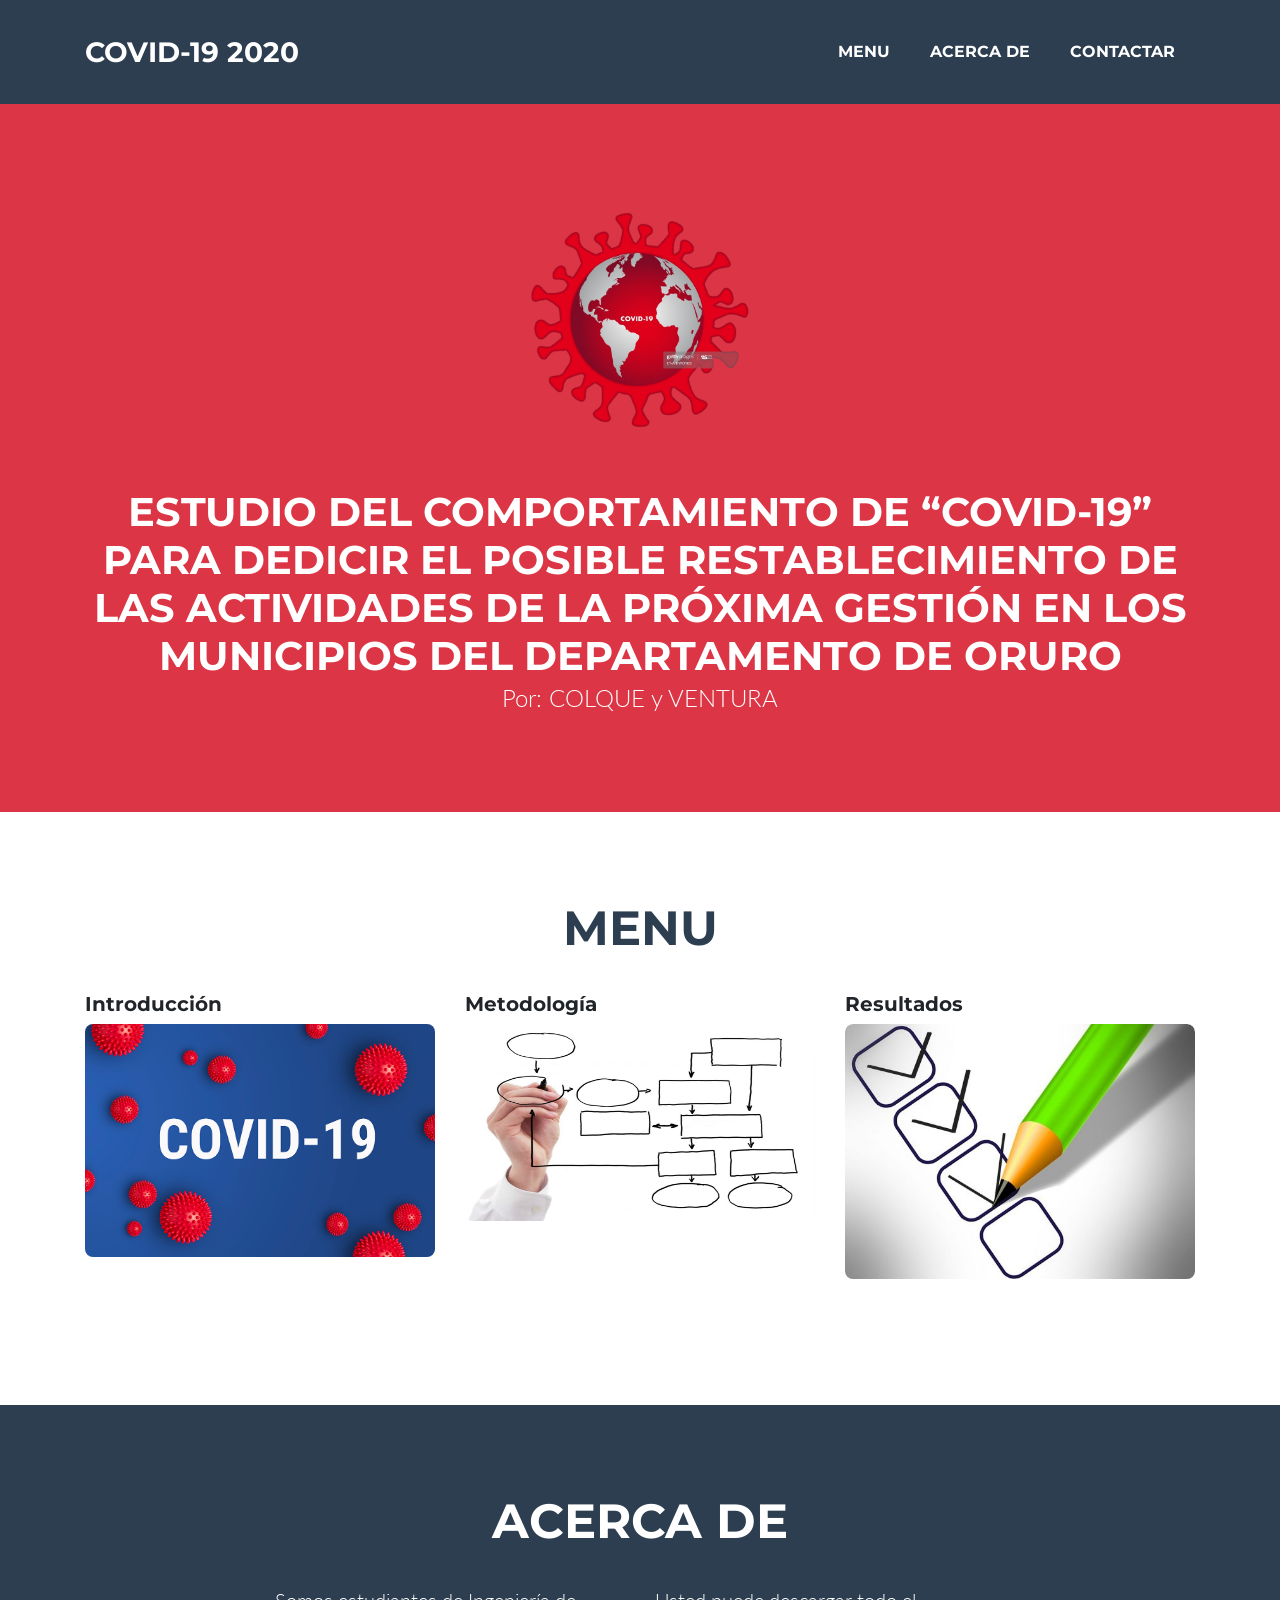
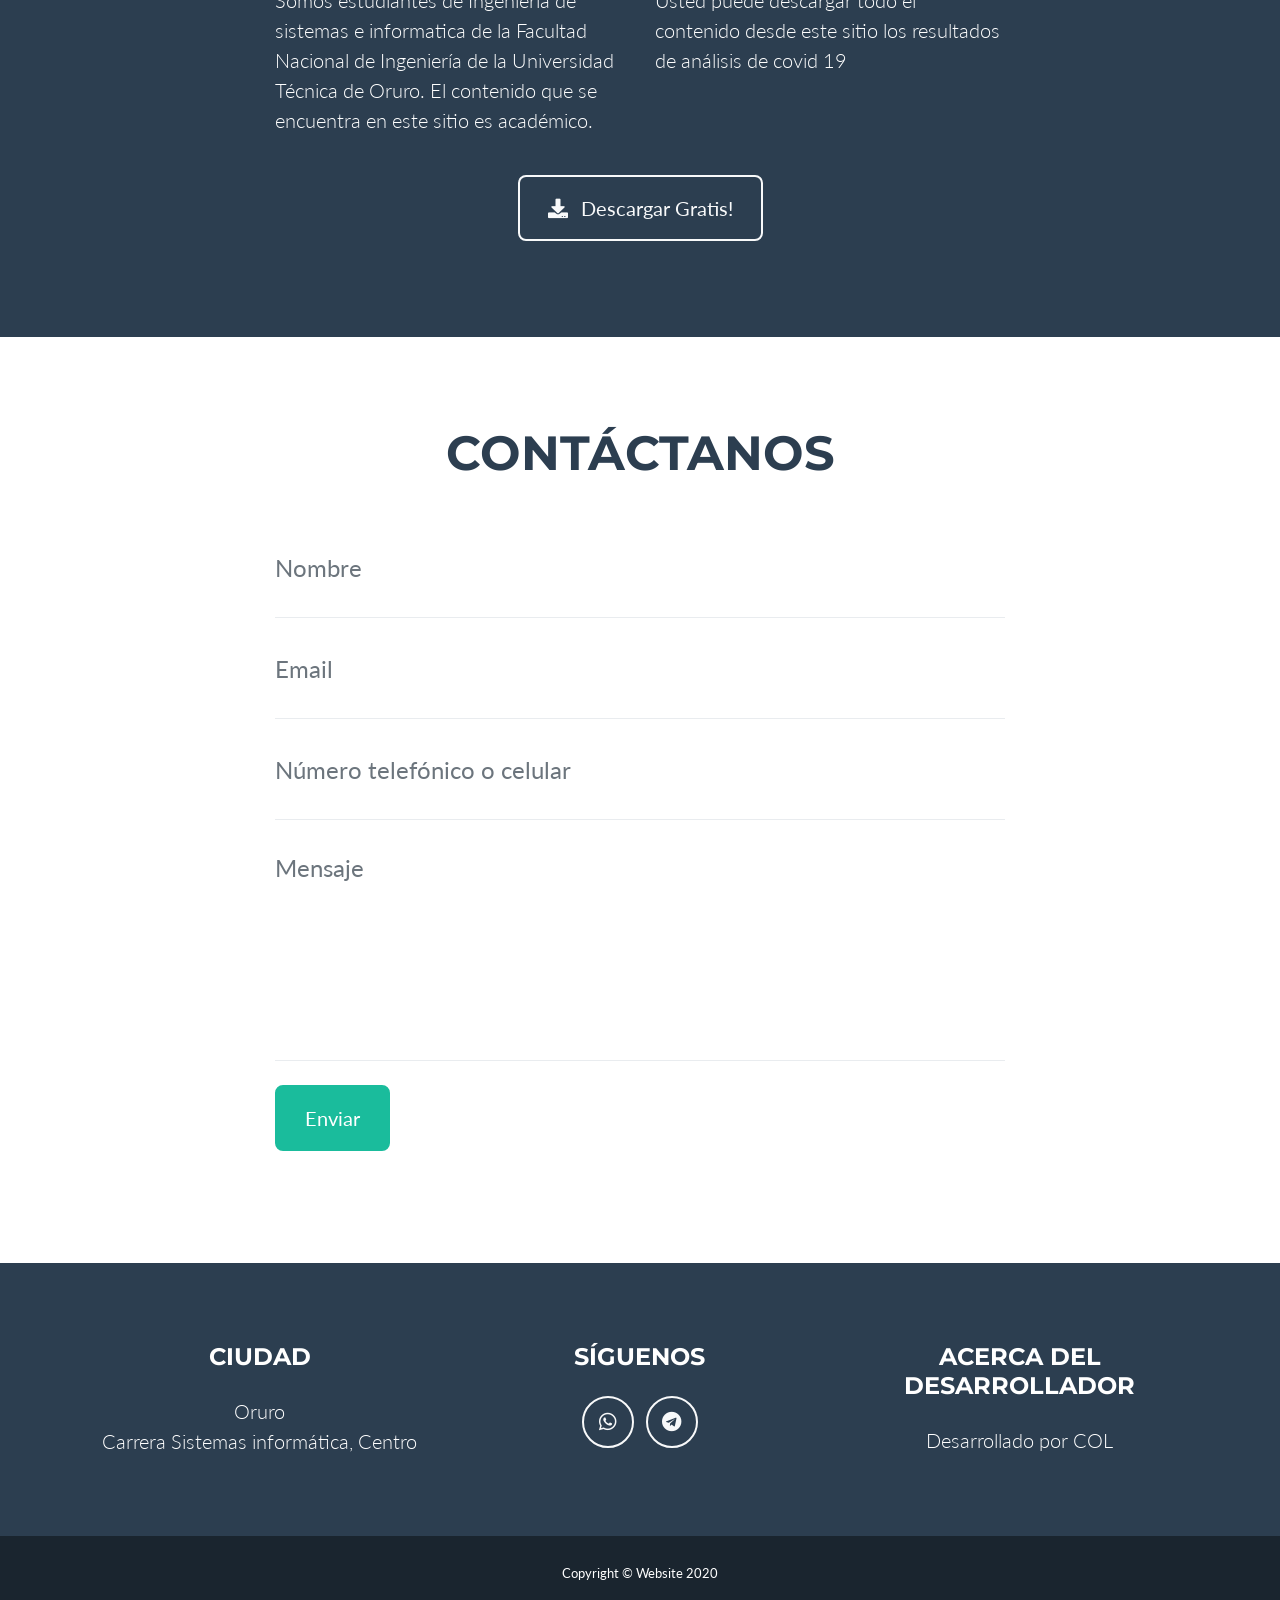
<file: index.html>
<!DOCTYPE html>
<html lang="es">

<head>

  <meta charset="utf-8">
  <meta name="viewport" content="width=device-width, initial-scale=1, shrink-to-fit=no">
  <meta name="description" content="">
  <meta name="author" content="">

  <title>Analisis COVID-19</title>

  <!-- Custom fonts for this theme -->
  <link href="vendor/fontawesome-free/css/all.min.css" rel="stylesheet" type="text/css">
  <link href="https://fonts.googleapis.com/css?family=Montserrat:400,700" rel="stylesheet" type="text/css">
  <link href="https://fonts.googleapis.com/css?family=Lato:400,700,400italic,700italic" rel="stylesheet" type="text/css">

  <!-- Theme CSS -->
  <link href="css/freelancer.min.css" rel="stylesheet">

</head>

<body id="page-top">

  <!-- Navigation -->
  <nav class="navbar navbar-expand-lg bg-secondary text-uppercase fixed-top" id="mainNav">
    <div class="container">
      <a class="navbar-brand js-scroll-trigger" href="#page-top">Covid-19 2020</a>
      <button class="navbar-toggler navbar-toggler-right text-uppercase font-weight-bold bg-primary text-white rounded" type="button" data-toggle="collapse" data-target="#navbarResponsive" aria-controls="navbarResponsive" aria-expanded="false" aria-label="Toggle navigation">
        Menu
        <i class="fas fa-bars"></i>
      </button>
      <div class="collapse navbar-collapse" id="navbarResponsive">
        <ul class="navbar-nav ml-auto">
          <li class="nav-item mx-0 mx-lg-1">
            <a class="nav-link py-3 px-0 px-lg-3 rounded js-scroll-trigger" href="#portfolio">Menu</a>
          </li>
          <li class="nav-item mx-0 mx-lg-1">
            <a class="nav-link py-3 px-0 px-lg-3 rounded js-scroll-trigger" href="#about">Acerca de</a>
          </li>
          <li class="nav-item mx-0 mx-lg-1">
            <a class="nav-link py-3 px-0 px-lg-3 rounded js-scroll-trigger" href="#contact">Contactar</a>
          </li>
        </ul>
      </div>
    </div>
  </nav>

  <!-- Masthead -->
  <header class="masthead bg-danger text-white text-center">
    <div class="container d-flex align-items-center flex-column">

      <!-- Masthead Avatar Image -->
      <img class="masthead-avatar mb-5" src="img/covid.png" alt="">

      <!-- Masthead Heading -->
      <h1 class=" text-uppercase mb-0">ESTUDIO DEL COMPORTAMIENTO DE “COVID-19” PARA DEDICIR EL POSIBLE RESTABLECIMIENTO DE LAS ACTIVIDADES DE LA PRÓXIMA GESTIÓN EN LOS MUNICIPIOS DEL DEPARTAMENTO DE ORURO</h1>

      <!-- Icon Divider
      <div class="divider-custom divider-light">
        <div class="divider-custom-line"></div>
        <div class="divider-custom-icon">
          <i class="fas fa-star"></i>
        </div>
        <div class="divider-custom-line"></div>
      </div> -->

      <!-- Masthead Subheading -->
      <p class="masthead-subheading font-weight-light mb-0">Por: COLQUE y  VENTURA</p>
    </div>
  </header>

  <!-- Portfolio Section -->
  <section class="page-section portfolio" id="portfolio">
    <div class="container">

      <!-- Portfolio Section Heading -->
      <h5 class="page-section-heading text-center text-uppercase text-secondary mb-0">Menu</h5>

      <!-- Icon Divider -->
      <div class="divider-custom">

      </div>

      <!-- Portfolio Grid Items -->
      <div class="row">

        <!-- Portfolio Item 1 -->
        <div class="col-md-6 col-lg-4"><h5>Introducción</h5>
          <a class="portfolio-item mx-auto" href="antecedentes.html">
            <div class="portfolio-item-caption d-flex align-items-center justify-content-center h-100 w-100">
              <div class="portfolio-item-caption-content text-center text-white">
                <i class="fas fa-unlock-alt fa-3x"></i>
              </div>
            </div>
            <img class="img-fluid" src="img/covidmenu.jpg" alt="">

          </a>
        </div>

        <!-- Portfolio Item 2 -->
        <div class="col-md-6 col-lg-4"><h5>Metodología</h5>
          <a class="portfolio-item mx-auto" href="metodologia.html">
            <div class="portfolio-item-caption d-flex align-items-center justify-content-center h-100 w-100">
              <div class="portfolio-item-caption-content text-center text-white">
                <i class="fas fa-unlock-alt fa-3x"></i>
              </div>
            </div>
            <img class="img-fluid" src="img/metomenu.jpg" alt="">
          </a>
        </div>

        <!-- Portfolio Item 3 -->
        <div class="col-md-6 col-lg-4"><h5>Resultados</h5>
          <a class="portfolio-item mx-auto" href="resultados.html">
            <div class="portfolio-item mx-auto" data-toggle="modal" data-target="#portfolioModal3">
              <div class="portfolio-item-caption d-flex align-items-center justify-content-center h-100 w-100">
                <div class="portfolio-item-caption-content text-center text-white">
                  <i class="fas fa-unlock-alt fa-3x"></i>
                </div>
              </div>
              <img class="img-fluid" src="img/resulmenu.jpg" alt="">
            </div>
          </a>
        </div>

        

      </div>
      <!-- /.row -->

    </div>
  </section>

  <!-- About Section -->
  <section class="page-section bg-secondary text-white mb-0" id="about">
    <div class="container">

      <!-- About Section Heading -->
      <h2 class="page-section-heading text-center text-uppercase text-white">Acerca de</h2>

      <!-- Icon Divider -->
      <div class="divider-custom divider-light">

      </div>

      <!-- About Section Content -->
      <div class="row">
        <div class="col-lg-4 ml-auto">
          <p class="lead">Somos estudiantes de Ingeniería de sistemas e informatica de la Facultad Nacional de Ingeniería de la Universidad Técnica de Oruro. El contenido que se encuentra en este sitio es académico.</p>
        </div>
        <div class="col-lg-4 mr-auto">
          <p class="lead">Usted puede descargar todo el contenido desde este sitio los resultados de análisis de covid 19</p>
        </div>
      </div>

      <!-- About Section Button -->
      <div class="text-center mt-4">
        <a class="btn btn-xl btn-outline-light" href="docs/doc.pdf">
          <i class="fas fa-download mr-2"></i>
          Descargar Gratis!
        </a>
      </div>

    </div>
  </section>

  <!-- Contact Section -->
  <section class="page-section" id="contact">
    <div class="container">

      <!-- Contact Section Heading -->
      <h2 class="page-section-heading text-center text-uppercase text-secondary mb-0">Contáctanos</h2>

      <!-- Icon Divider -->
      <div class="divider-custom">

      </div>

      <!-- Contact Section Form -->
      <div class="row">
        <div class="col-lg-8 mx-auto">
          <!-- To configure the contact form email address, go to mail/contact_me.php and update the email address in the PHP file on line 19. -->
          <form name="sentMessage" id="contactForm" novalidate="novalidate">
            <div class="control-group">
              <div class="form-group floating-label-form-group controls mb-0 pb-2">
                <label>Nombre</label>
                <input class="form-control" id="name" type="text" placeholder="Nombre" required="required" data-validation-required-message="Please enter your name.">
                <p class="help-block text-danger"></p>
              </div>
            </div>
            <div class="control-group">
              <div class="form-group floating-label-form-group controls mb-0 pb-2">
                <label>Email </label>
                <input class="form-control" id="email" type="email" placeholder="Email" required="required" data-validation-required-message="Please enter your email address.">
                <p class="help-block text-danger"></p>
              </div>
            </div>
            <div class="control-group">
              <div class="form-group floating-label-form-group controls mb-0 pb-2">
                <label>Número telefónico o celular</label>
                <input class="form-control" id="phone" type="tel" placeholder="Número telefónico o celular" required="required" data-validation-required-message="Please enter your phone number.">
                <p class="help-block text-danger"></p>
              </div>
            </div>
            <div class="control-group">
              <div class="form-group floating-label-form-group controls mb-0 pb-2">
                <label>Mensaje</label>
                <textarea class="form-control" id="message" rows="5" placeholder="Mensaje" required="required" data-validation-required-message="Please enter a message."></textarea>
                <p class="help-block text-danger"></p>
              </div>
            </div>
            <br>
            <div id="success"></div>
            <div class="form-group">
              <button type="submit" class="btn btn-primary btn-xl" id="sendMessageButton">Enviar</button>
            </div>
          </form>
        </div>
      </div>

    </div>
  </section>

  <!-- Footer -->
  <footer class="footer text-center">
    <div class="container">
      <div class="row">

        <!-- Footer Location -->
        <div class="col-lg-4 mb-5 mb-lg-0">
          <h4 class="text-uppercase mb-4">Ciudad</h4>
          <p class="lead mb-0">Oruro
            <br>Carrera Sistemas informática, Centro</p>
        </div>

        <!-- Footer Social Icons -->
        <div class="col-lg-4 mb-5 mb-lg-0">
          <h4 class="text-uppercase mb-4">Síguenos</h4>
          <a class="btn btn-outline-light btn-social mx-1" href="">
            <i class="fab fa-fw fa-whatsapp"></i>
          </a>
          <a class="btn btn-outline-light btn-social mx-1" href="">
            <i class="fab fa-fw fa-telegram"></i>
          </a>
        </div>

        <!-- Footer About Text -->
        <div class="col-lg-4">
          <h4 class="text-uppercase mb-4">Acerca del desarrollador</h4>
          <p class="lead mb-0">Desarrollado por COL
        </div>

      </div>
    </div>
  </footer>

  <!-- Copyright Section -->
  <section class="copyright py-4 text-center text-white">
    <div class="container">
      <small>Copyright &copy; Website 2020</small>
    </div>
  </section>

  <!-- Scroll to Top Button (Only visible on small and extra-small screen sizes) -->
  <div class="scroll-to-top d-lg-none position-fixed ">
    <a class="js-scroll-trigger d-block text-center text-white rounded" href="#page-top">
      <i class="fa fa-chevron-up"></i>
    </a>
  </div>

  

  <!-- Bootstrap core JavaScript -->
  <script src="vendor/jquery/jquery.min.js"></script>
  <script src="vendor/bootstrap/js/bootstrap.bundle.min.js"></script>

  <!-- Plugin JavaScript -->
  <script src="vendor/jquery-easing/jquery.easing.min.js"></script>

  <!-- Contact Form JavaScript -->
  <script src="js/jqBootstrapValidation.js"></script>
  <script src="js/contact_me.js"></script>

  <!-- Custom scripts for this template -->
  <script src="js/freelancer.min.js"></script>
  <script>

  </script>
</body>

</html>
</file>
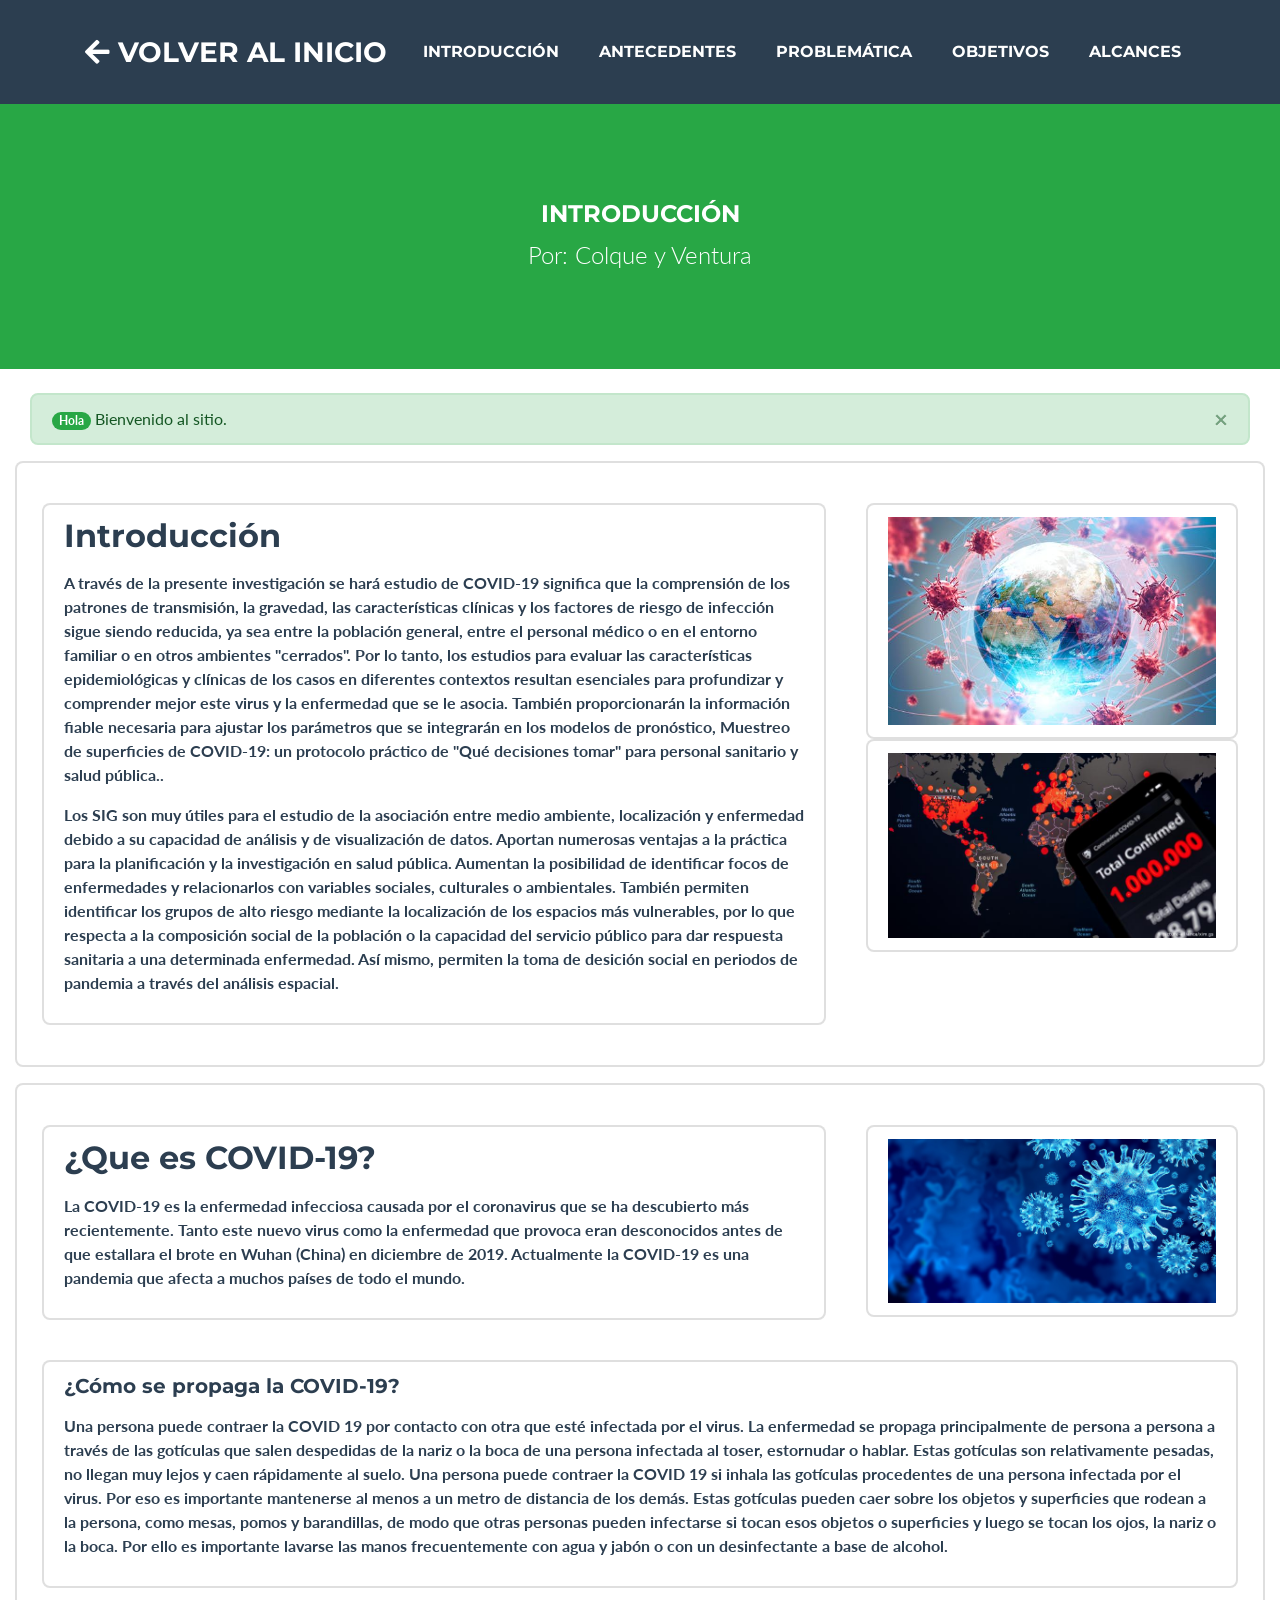
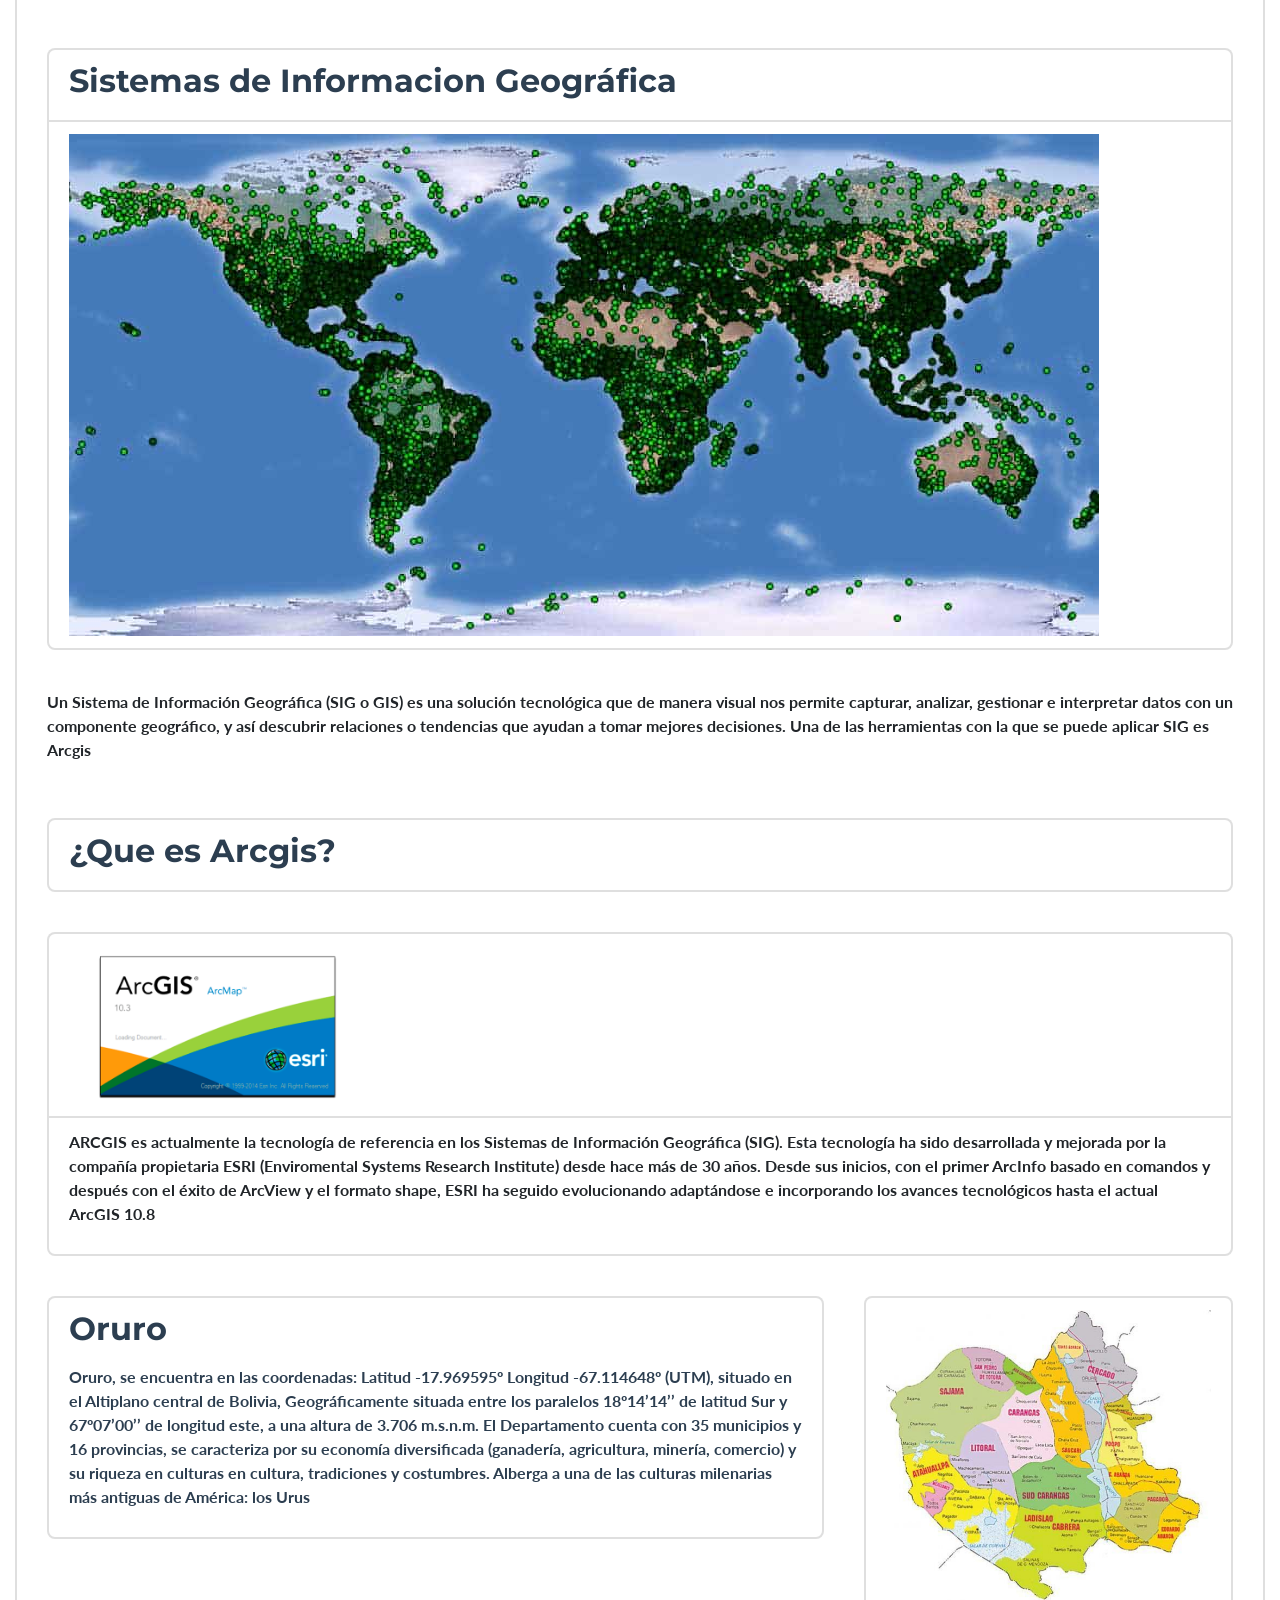
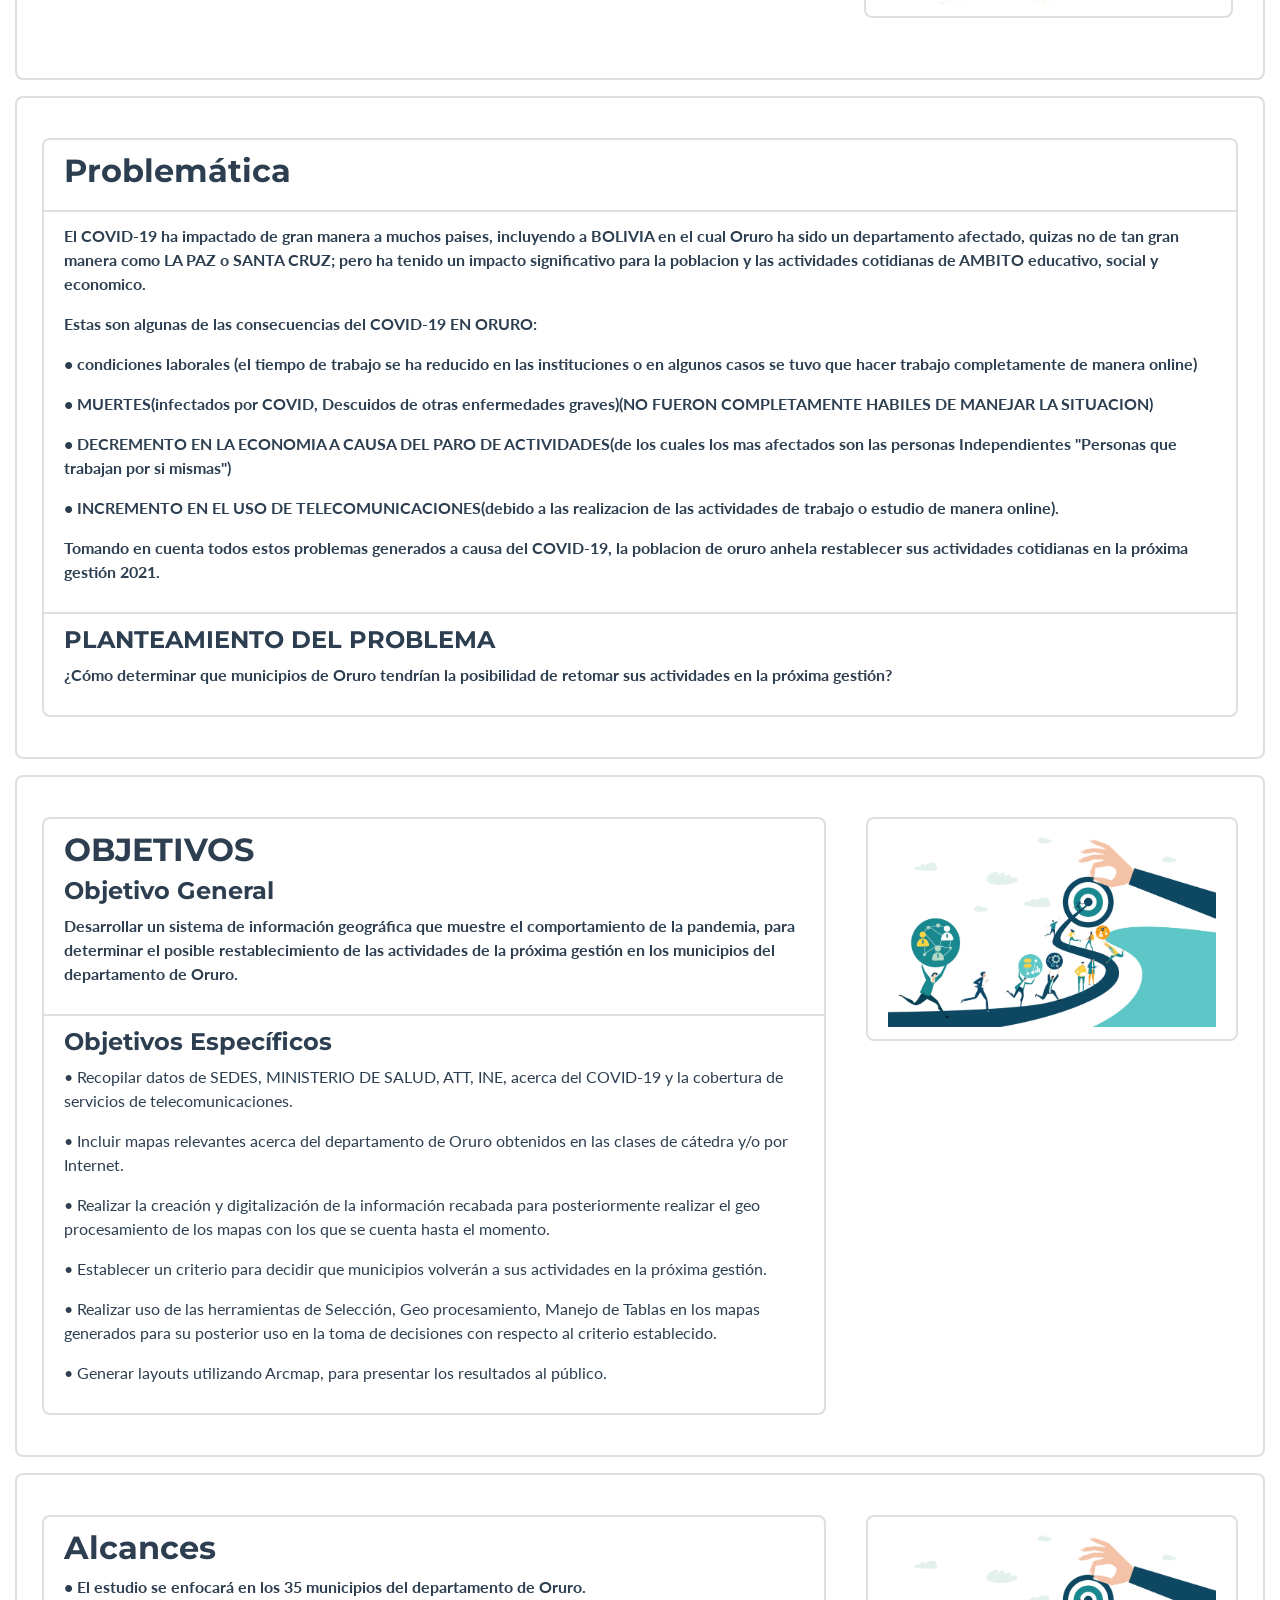
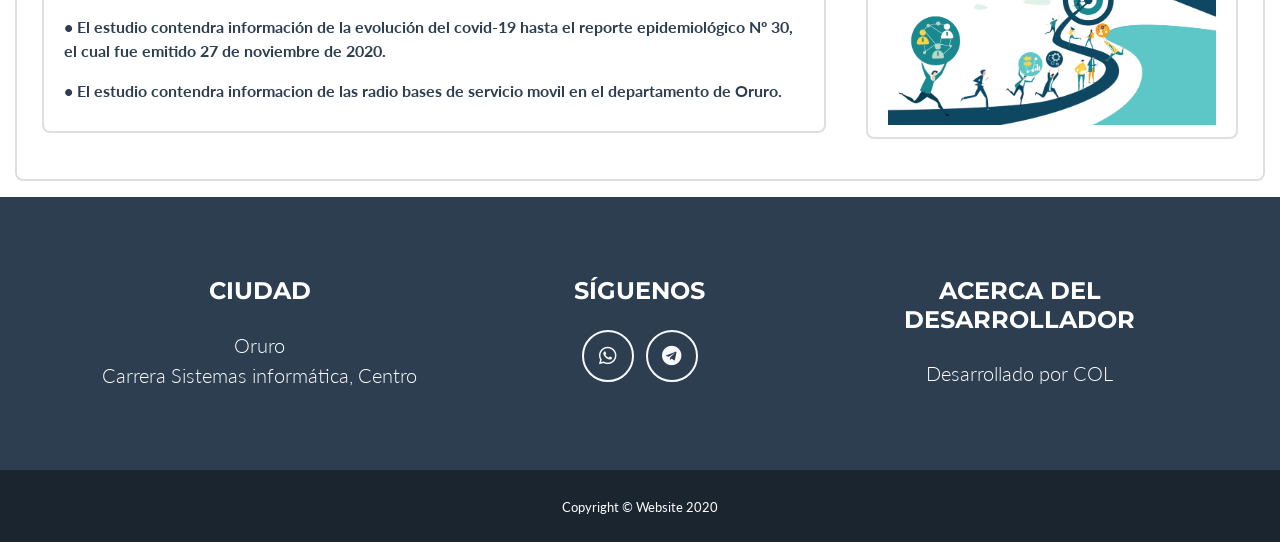
<file: antecedentes.html>
<!DOCTYPE html>
<html lang="en">

<head>

  <meta charset="utf-8">
  <meta name="viewport" content="width=device-width, initial-scale=1, shrink-to-fit=no">
  <meta name="description" content="">
  <meta name="author" content="">

  <title>Analisis COVID-19</title>

  <!-- Custom fonts for this theme -->
  <link href="vendor/fontawesome-free/css/all.min.css" rel="stylesheet" type="text/css">
  <link href="https://fonts.googleapis.com/css?family=Montserrat:400,700" rel="stylesheet" type="text/css">
  <link href="https://fonts.googleapis.com/css?family=Lato:400,700,400italic,700italic" rel="stylesheet" type="text/css">

  <!-- Theme CSS -->
  <link href="css/freelancer.min.css" rel="stylesheet">

</head>

<body id="page-top">
      <!-- Navigation -->
  <nav class="navbar navbar-expand-lg bg-secondary text-uppercase fixed-top" id="mainNav">
    <div class="container">
      <a class="navbar-brand js-scroll-trigger" href="./"><i class="fas fa-arrow-left"></i> Volver al Inicio</a>
      <button class="navbar-toggler navbar-toggler-right text-uppercase font-weight-bold bg-primary text-white rounded" type="button" data-toggle="collapse" data-target="#navbarResponsive" aria-controls="navbarResponsive" aria-expanded="false" aria-label="Toggle navigation">
        Menu
        <i class="fas fa-bars"></i>
      </button>
      <div class="collapse navbar-collapse" id="navbarResponsive">
        <ul class="navbar-nav ml-auto">
          <li class="nav-item mx-0 mx-lg-1">
            <a class="nav-link py-3 px-0 px-lg-3 rounded js-scroll-trigger" href="#intro">Introducción</a>
          </li>
          
          <li class="nav-item mx-0 mx-lg-1">
            <a class="nav-link py-3 px-0 px-lg-3 rounded js-scroll-trigger" href="#antecedentes">Antecedentes</a>
          </li>
          <li class="nav-item mx-0 mx-lg-1">
            <a class="nav-link py-3 px-0 px-lg-3 rounded js-scroll-trigger" href="#problemica">Problemática</a>
          </li>
          <li class="nav-item mx-0 mx-lg-1">
            <a class="nav-link py-3 px-0 px-lg-3 rounded js-scroll-trigger" href="#objetivos">Objetivos</a>
          </li>
          <li class="nav-item mx-0 mx-lg-1">
            <a class="nav-link py-3 px-0 px-lg-3 rounded js-scroll-trigger" href="#alcances">Alcances</a>
          </li>
        </ul>
      </div>
    </div>
  </nav>
<!-- Masthead -->
<header class="masthead bg-success text-white text-center">
    <div class="container d-flex align-items-center flex-column">

      <!-- Masthead Avatar Image -->

      <!-- Masthead Heading -->
      <h4 class="text-uppercase">Introducción</h4>
      <p class="masthead-subheading font-weight-light mb-0">Por: Colque y Ventura</p>

    </div>
  </header>
  <section class="" id="intro">
    <div class="container-fluid">
        <br>
        <div class="col-sm-12">
            <div class="alert  alert-success alert-dismissible fade show" role="alert">
                <span class="badge badge-pill badge-success">Hola</span> Bienvenido al sitio.
                <button type="button" class="close" data-dismiss="alert" aria-label="Close">
                    <span aria-hidden="true">&times;</span>
                </button>
            </div>
        </div>
        <!-- ejercicio 3/.col-->
        <div class="card mb-3">
          <div class="card-body">
            <div class="row">
              <div class="card-body col-lg-8">
                  <ul class="list-group">
                      <li class="list-group-item"><span class="m-l-10 text-secondary "><b><h2>Introducción</h2></b>
                        <p></p><span class="m-l-10 text-secondary">
                            <b>
                              A través de la presente investigación se hará estudio de COVID-19 significa que la comprensión de los patrones de transmisión, la gravedad, las características clínicas y los factores de riesgo de infección sigue siendo reducida, ya sea entre la población general, entre el personal médico o en el entorno familiar o en otros ambientes "cerrados". Por lo tanto, los estudios para evaluar las características epidemiológicas y clínicas de los casos en diferentes contextos resultan esenciales para profundizar y comprender mejor este virus y la enfermedad que se le asocia. También proporcionarán la información fiable necesaria para ajustar los parámetros que se integrarán en los modelos de pronóstico, Muestreo de superficies de COVID-19: un protocolo práctico de "Qué decisiones tomar" para personal sanitario y salud pública..
                          </b>
                        </p>
                        <p></p><span class="m-l-10 text-secondary">
                          <b>
                            Los SIG son muy útiles para el estudio de la asociación entre medio ambiente, localización y enfermedad debido a su capacidad de análisis y de visualización de datos. Aportan numerosas ventajas a la práctica para la planificación y la investigación en salud pública. Aumentan la posibilidad de identificar focos de enfermedades y relacionarlos con variables sociales, culturales o ambientales. También permiten identificar los grupos de alto riesgo mediante la localización de los espacios más vulnerables, por lo que respecta a la composición social de la población o la capacidad del servicio público para dar respuesta sanitaria a una determinada enfermedad. Así mismo, permiten la toma de desición social en periodos de pandemia a través del análisis espacial.
                        </b>
                      </p>
                    </li>
                  </ul>
              </div>
              <div class="card-body col-lg-4">
                <ul class="list-group">
                  <li class="list-group-item"> <img class="img-fluid" src="img/covid2.jpg" alt=""  width="500" height="500"> </li>
                </ul>
                <ul class="list-group">
                  <li class="list-group-item"> <img class="img-fluid" src="img/introd.jpg" alt=""  width="500" height="500"> </li>
                </ul>
              </div>
            </div>
          </div>
      </div>
    </div> <!-- .content -->
  </section>
  <section class="" id="antecedentes">
    <div class="container-fluid">
        <!-- ejercicio 3/.col-->
        <div class="card mb-3">
          <div class="card-body">
            <div class="row">
              <div class="card-body col-lg-8">
                  <ul class="list-group">
                      <li class="list-group-item"><span class="m-l-10 text-secondary "><b><h2>¿Que es COVID-19?</h2></b>
                        <p></p><span class="m-l-10 text-secondary">
                            <b>
                            La COVID‑19 es la enfermedad infecciosa causada por el coronavirus 
                            que se ha descubierto más recientemente. Tanto este nuevo virus como 
                            la enfermedad que provoca eran desconocidos antes de que estallara 
                            el brote en Wuhan (China) en diciembre de 2019. Actualmente la COVID‑19 
                            es una pandemia que afecta a muchos países de todo el mundo.
                          </b>
                        </p>
                    </li>
                  </ul>
              </div>
              <div class="card-body col-lg-4">
                <ul class="list-group">
                  <li class="list-group-item"> <img class="img-fluid" src="img/covid.jpg" alt=""  width="500" height="500"> </li>
                </ul>
            </div>
              <div class="card-body">
                  <ul class="list-group">
                    <li  class="list-group-item"><span class="m-l-10 text-secondary "><b><h5>¿Cómo se propaga la COVID‑19?</h5></b>
                      <p></p><span class="m-l-10 text-secondary">
                          <b>
                            Una persona puede contraer la COVID 19 por contacto con otra que esté infectada por el virus. La enfermedad se propaga principalmente de persona a persona a través de las gotículas que salen despedidas de la nariz o la boca de una persona infectada al toser, estornudar o hablar. Estas gotículas son relativamente pesadas, no llegan muy lejos y caen rápidamente al suelo. Una persona puede contraer la COVID 19 si inhala las gotículas procedentes de una persona infectada por el virus. Por eso es importante mantenerse al menos a un metro de distancia de los demás. Estas gotículas pueden caer sobre los objetos y superficies que rodean a la persona, como mesas, pomos y barandillas, de modo que otras personas pueden infectarse si tocan esos objetos o superficies y luego se tocan los ojos, la nariz o la boca. Por ello es importante lavarse las manos frecuentemente con agua y jabón o con un desinfectante a base de alcohol. 
                        </b>
                      </p>
                  </li>
                  </ul>
              </div>
              <div class="card-body">
                <div class="row">
                  <div class="card-body">
                      <ul class="list-group">
                          <li class="list-group-item"><span class="m-l-10 text-secondary "><b><h2>Sistemas de Informacion Geográfica</h2></b></li>
  
                          <li class="list-group-item"> <img class="img-fluid" src="img/sig.jpg" alt=""> </li>
                      </ul>
                  </div>
  
                  <div class="card-body">
                      <ul class="list-group">
                        <p><b>Un Sistema de Información Geográfica (SIG o GIS) es una solución tecnológica que de manera visual nos permite capturar, analizar, gestionar e interpretar datos con un componente geográfico, y así descubrir relaciones o tendencias que ayudan a tomar mejores decisiones. Una de las herramientas con la que se puede aplicar SIG es Arcgis</b></p>
                      </ul>
                  </div>
                  <div class="card-body">
                    <ul class="list-group">
                        <li class="list-group-item"><span class="m-l-10 text-secondary "><b><h2>¿Que es Arcgis?</h2></b></li>
                    </ul>
                  </div>
                  <div class="card-body">
                    <ul class="list-group">
                        <li class="list-group-item"> <img class="img-fluid" src="img/arcgis.png" alt=""  width="300" height="300"> </li>
                        <li class="list-group-item"> <p><b>ARCGIS es actualmente la tecnología de referencia en los Sistemas de Información Geográfica (SIG). Esta tecnología ha sido desarrollada y mejorada por la compañía propietaria ESRI (Enviromental Systems Research Institute) desde hace más de 30 años.
                          Desde sus inicios, con el primer ArcInfo basado en comandos y después con el éxito de ArcView y el formato shape, ESRI ha seguido evolucionando adaptándose e incorporando los avances tecnológicos hasta el actual ArcGIS 10.8
                          </b></p></li>
                    </ul>
                </div>
              </div>
                <div class="row">
                      <div class="card-body col-lg-8">
                        <ul class="list-group">
                            <li  class="list-group-item"><span class="m-l-10 text-secondary "><b><h2>Oruro</h2></b>
                              <p></p><span class="m-l-10 text-secondary">
                                  <b>
                                    Oruro, se encuentra en las coordenadas: Latitud -17.969595º Longitud -67.114648º (UTM), situado en el Altiplano central de Bolivia, Geográficamente situada entre los paralelos 18º14’14’’ de latitud Sur y 67º07’00’’ de longitud este, a una altura de 3.706 m.s.n.m. El Departamento cuenta con 35 municipios y 16 provincias, se caracteriza por su economía diversificada (ganadería, agricultura, minería, comercio) y su riqueza en culturas en cultura, tradiciones y costumbres. Alberga a una de las culturas milenarias más antiguas de América: los Urus
                                </b>
                              </p>
                          </li>
                        </ul>
                    </div>
                    <div class="card-body col-lg-4">
                      <ul class="list-group">
                        <li class="list-group-item"> <img class="img-fluid" src="img/oruro.jpg" alt=""  width="500" height="500"> </li>
                      </ul>
                  </div>
                </div>
            </div>
          </div>
      </div>
    </div> <!-- .content -->
  </section>
  <section class="" id="problemica">
    <div class="container-fluid">
        <!--/.col-->
        <div class="card mb-3">
            <div class="card-body">
              <div class="row">
                <div class="card-body">
                    <ul class="list-group">
                        <li class="list-group-item"><span class="m-l-10 text-secondary "><b><h2>Problemática</h2></b></li>
                        <li class="list-group-item"><span class="m-l-10 text-secondary "><span class="m-l-10 text-secondary ">
                          <p>
                            <b>
                              El COVID-19 ha impactado de gran manera a muchos paises, incluyendo a BOLIVIA
en el cual Oruro ha sido un departamento afectado, quizas no de tan gran manera como
LA PAZ o SANTA CRUZ; pero ha tenido un impacto significativo para la poblacion y las actividades cotidianas
de AMBITO educativo, social y economico.
    
                            </b></p>
    
                            
                            <p><b>
                              Estas son algunas de las consecuencias del COVID-19 EN ORURO:
                            </b></p>
                            <p><b>
                              •	condiciones laborales (el tiempo de trabajo se ha reducido en las instituciones o en algunos casos se tuvo que hacer trabajo 
                              completamente de manera online)
                            </b></p>
                            <p><b>
                              •	MUERTES(infectados por COVID, Descuidos de otras enfermedades graves)(NO FUERON COMPLETAMENTE HABILES DE MANEJAR LA SITUACION)
                            </b></p>
                            <p><b>
                              •	DECREMENTO EN LA ECONOMIA A CAUSA DEL PARO DE ACTIVIDADES(de los cuales los mas afectados son las personas Independientes
                              "Personas que trabajan por si mismas")
                            </b></p>
                            <p><b>
                              •	INCREMENTO EN EL USO DE TELECOMUNICACIONES(debido a las realizacion de las actividades de trabajo o estudio de manera online).
                            </b></p>
                            <p><b>
                              Tomando en cuenta todos estos problemas generados a causa del COVID-19, la poblacion de oruro anhela restablecer
                              sus actividades cotidianas en la próxima gestión 2021.
                            </b></p>
                          </span></li>
                          <li class="list-group-item">
                            <span class="m-l-10 text-secondary "><b><h4>PLANTEAMIENTO DEL PROBLEMA</h4></b>
                              <p><b>
                                ¿Cómo determinar que municipios de Oruro tendrían la posibilidad de retomar sus actividades en la próxima gestión?
      
                              </b></p>
                          </li>
                    </ul>
                </div>
              </div>
            </div>
        </div>
    </div> <!-- .content -->
  </section>
  <section class="" id="objetivos">
    <div class="container-fluid">
      <div class="card mb-3">
        <div class="card-body">
          <div class="row">
                <div class="card-body col-lg-8">
                  <ul class="list-group">
                      <li class="list-group-item"><span class="m-l-10 text-secondary "><b><h2>OBJETIVOS</h2></b>
                        <span class="m-l-10 text-secondary "><b><h4>Objetivo General</h4></b>
                          <span class="m-l-10 text-secondary "><b><p>Desarrollar un sistema de información geográfica que muestre el comportamiento de la pandemia, para determinar el posible restablecimiento de las actividades de la próxima gestión en los municipios del departamento de Oruro.</p>
                          </b>
                        <p>

                        </p>
                    </li>
                    <li class="list-group-item">
                      <span class="m-l-10 text-secondary "><b><h4>Objetivos Específicos</h4></b>
                        <p>
                          •	Recopilar datos de SEDES, MINISTERIO DE SALUD, ATT, INE, acerca del COVID-19 y la cobertura de servicios de telecomunicaciones.
                        </p>
                        <p>
                          •	Incluir mapas relevantes acerca del departamento de Oruro obtenidos en las clases de cátedra y/o por Internet.
                        </p>
                        <p>
                          •	Realizar la creación y digitalización de la información recabada para posteriormente realizar el geo procesamiento de los mapas con los que se cuenta hasta el momento.
                        </p>
                        <p>
                          •	Establecer un criterio para decidir que municipios volverán a sus actividades en la próxima gestión.
                        </p>
                        <p>
                          •	Realizar uso de las herramientas de Selección, Geo procesamiento, Manejo de Tablas en los mapas generados para su posterior uso en la toma de decisiones con respecto al criterio establecido.
                        </p>
                        <p>
                          •	Generar layouts utilizando Arcmap, para presentar los resultados al público.
                        </p>
                      </span>
                    </li>
                  </ul>
              </div>
              <div class="card-body col-lg-4">
                <ul class="list-group">
                  <li class="list-group-item"> <img class="img-fluid" src="img/objetivos.jpg" alt=""  width="500" height="500"> </li>
                </ul>
            </div>
          </div>
        </div>
      </div>
    </div> <!-- .content -->
  </section>

  <section class="" id="alcances">
    <div class="container-fluid">
      <div class="card mb-3">
        <div class="card-body">
          <div class="row">
                <div class="card-body col-lg-8">
                  <ul class="list-group">
                      <li class="list-group-item"><span class="m-l-10 text-secondary "><b><h2>Alcances</h2></b>
                        
                        <span class="m-l-10 text-secondary "><b>
                          <p>
                            •	El estudio se enfocará en los 35 municipios del departamento de Oruro.
                          </p>
                          <p>
                            •	El estudio contendra información de la evolución del covid-19 hasta el reporte epidemiológico Nº 30, el cual fue emitido 27 de noviembre de 2020.
                          </p>
                          <p>
                            •	El estudio contendra informacion de las radio bases de servicio movil en el departamento de Oruro.
                          </p>
                        </b>
                        </span>
                        <p>

                        </p>
                    </li>
                  </ul>
              </div>
              <div class="card-body col-lg-4">
                <ul class="list-group">
                  <li class="list-group-item"> <img class="img-fluid" src="img/objetivos.jpg" alt=""  width="500" height="500"> </li>
                </ul>
            </div>
          </div>
        </div>
      </div>
    </div> <!-- .content -->
  </section>
  <!-- Footer -->
  <footer class="footer text-center">
    <div class="container">
      <div class="row">

        <!-- Footer Location -->
        <div class="col-lg-4 mb-5 mb-lg-0">
          <h4 class="text-uppercase mb-4">Ciudad</h4>
          <p class="lead mb-0">Oruro
            <br>Carrera Sistemas informática, Centro</p>
        </div>

        <!-- Footer Social Icons -->
        <div class="col-lg-4 mb-5 mb-lg-0">
          <h4 class="text-uppercase mb-4">Síguenos</h4>
          <a class="btn btn-outline-light btn-social mx-1" href="">
            <i class="fab fa-fw fa-whatsapp"></i>
          </a>
          <a class="btn btn-outline-light btn-social mx-1" href="">
            <i class="fab fa-fw fa-telegram"></i>
          </a>
        </div>
        <!-- Footer About Text -->
        <div class="col-lg-4">
          <h4 class="text-uppercase mb-4">Acerca del desarrollador</h4>
          <p class="lead mb-0">Desarrollado por COL
            <!--<a href="http://startbootstrap.com">Start Bootstrap</a>.</p>-->
        </div>

      </div>
    </div>
  </footer>

  <!-- Copyright Section -->
  <section class="copyright py-4 text-center text-white">
    <div class="container">
      <small>Copyright &copy; Website 2020</small>
    </div>
  </section>

  <!-- Scroll to Top Button (Only visible on small and extra-small screen sizes) -->
  <div class="scroll-to-top d-lg-none position-fixed ">
    <a class="js-scroll-trigger d-block text-center text-white rounded" href="#page-top">
      <i class="fa fa-chevron-up"></i>
    </a>
  </div>

  <!-- Bootstrap core JavaScript -->
  <script src="vendor/jquery/jquery.min.js"></script>
  <script src="vendor/bootstrap/js/bootstrap.bundle.min.js"></script>

  <!-- Plugin JavaScript -->
  <script src="vendor/jquery-easing/jquery.easing.min.js"></script>

  <!-- Contact Form JavaScript -->
  <script src="js/jqBootstrapValidation.js"></script>
  <script src="js/contact_me.js"></script>

  <!-- Custom scripts for this template -->
  <script src="js/freelancer.min.js"></script>
</body>

</html>
</file>
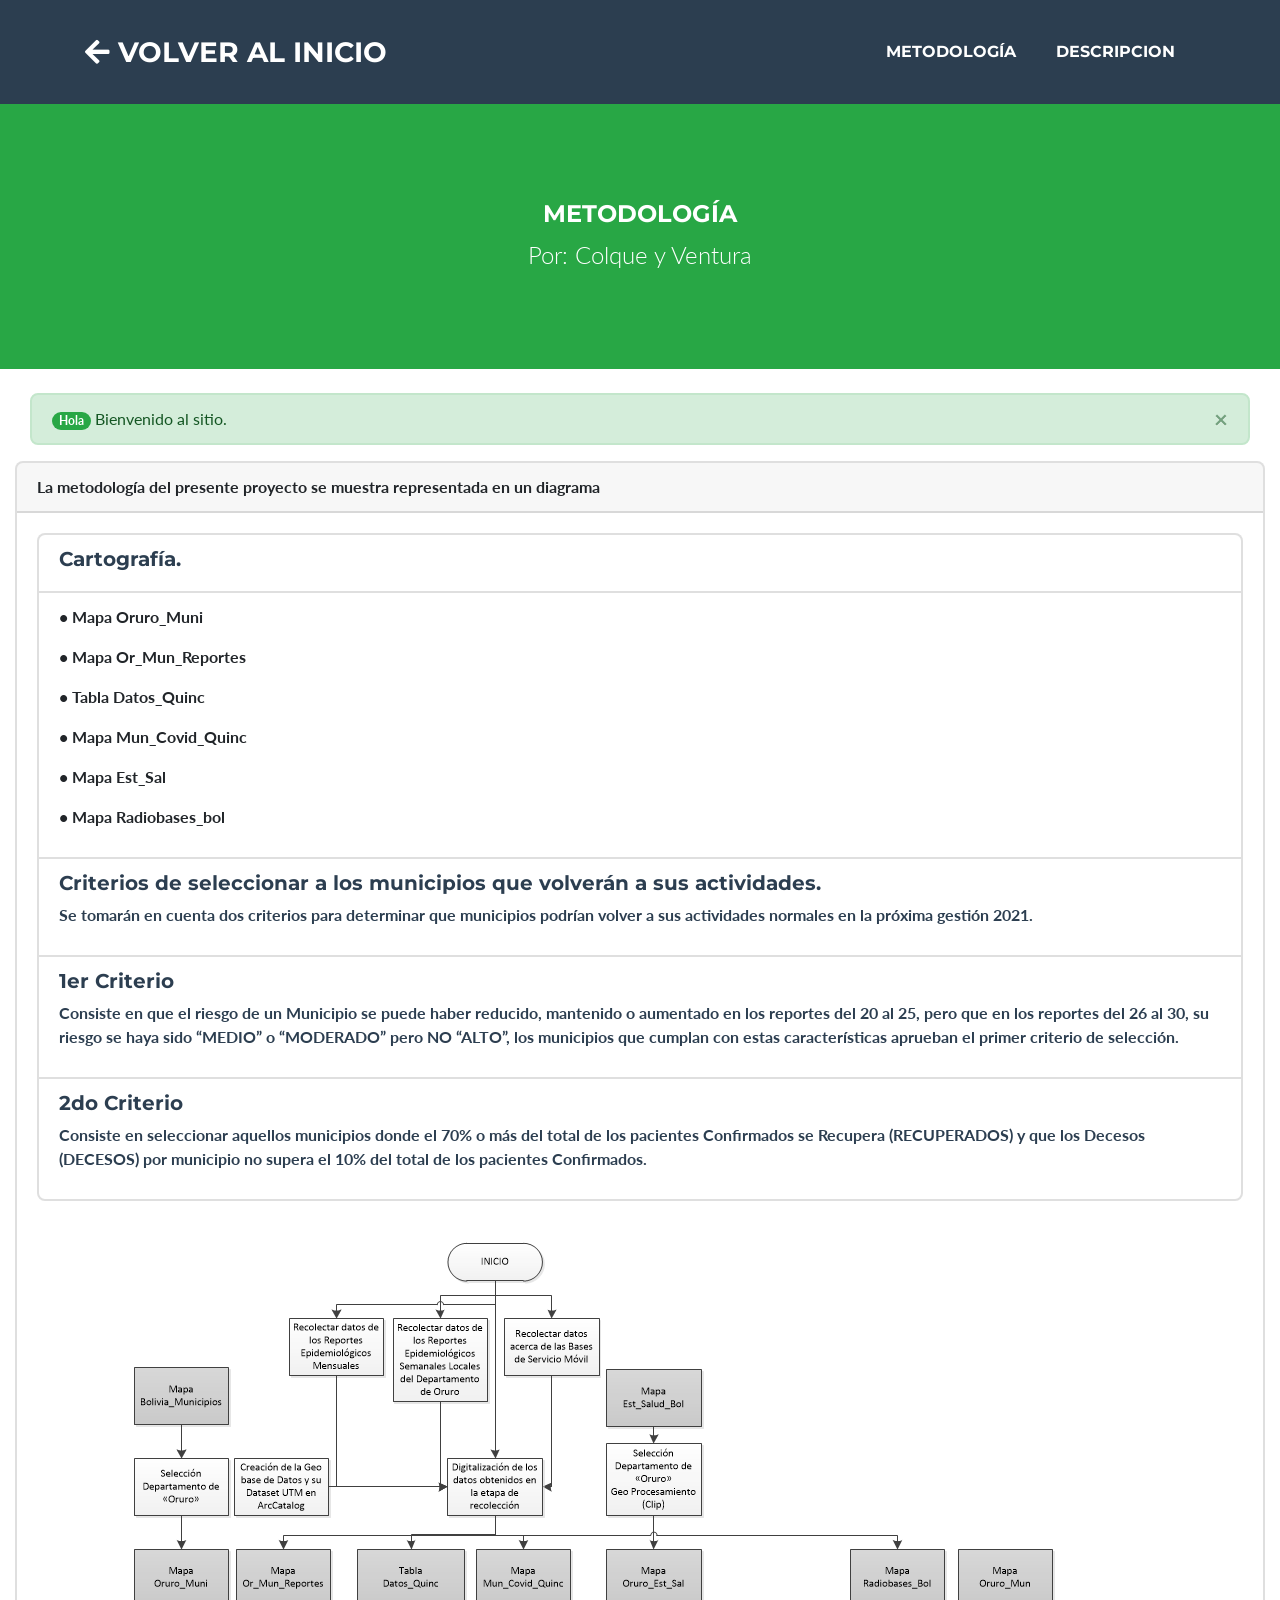
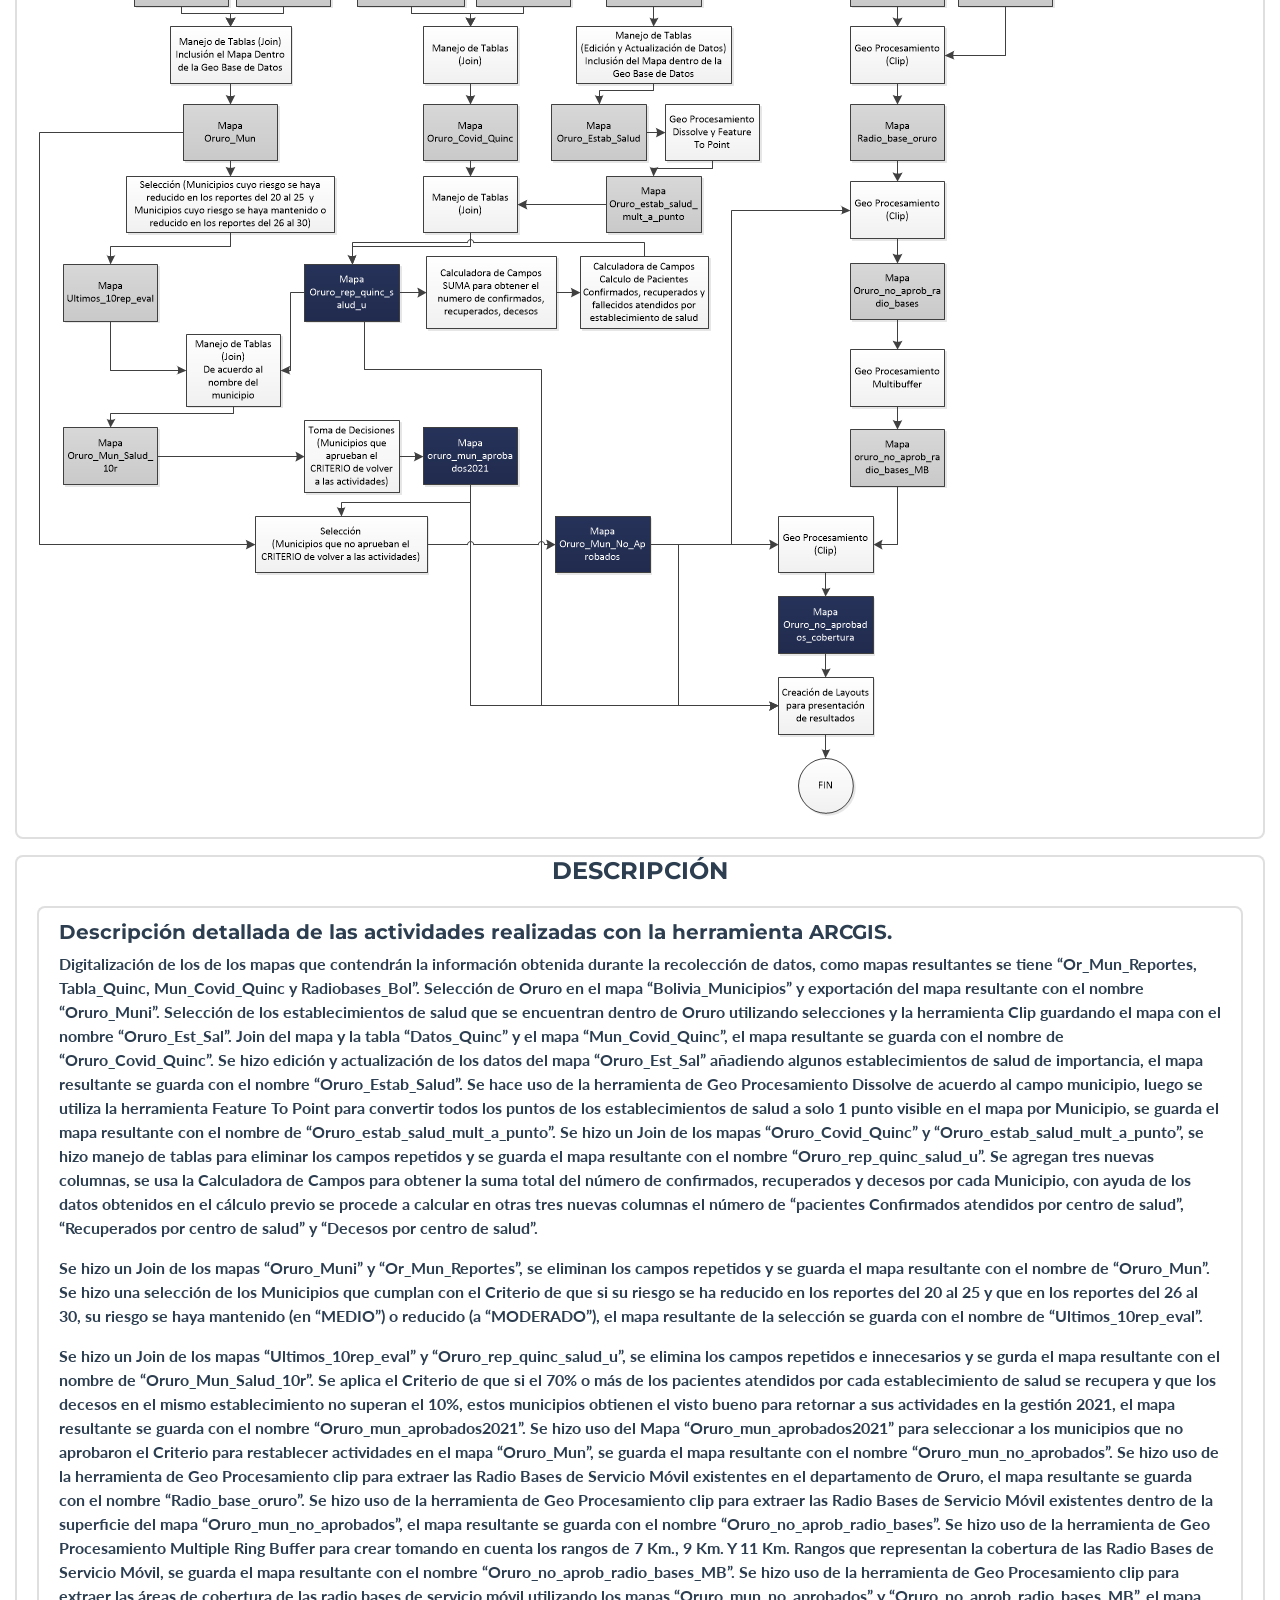
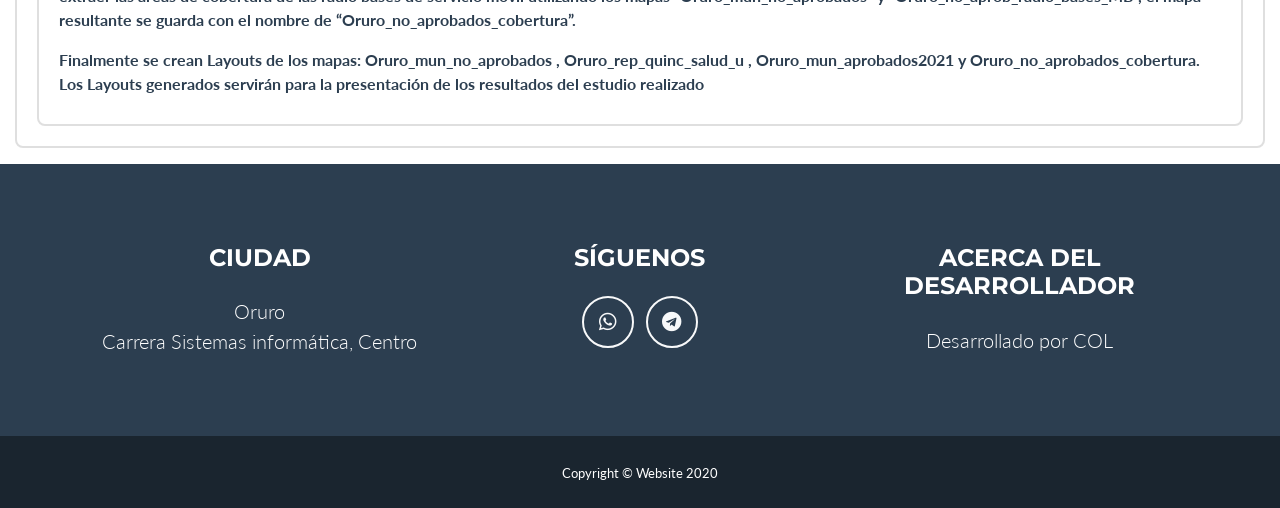
<file: metodologia.html>
<!DOCTYPE html>
<html lang="en">

<head>

  <meta charset="utf-8">
  <meta name="viewport" content="width=device-width, initial-scale=1, shrink-to-fit=no">
  <meta name="description" content="">
  <meta name="author" content="">

  <title>Analisis COVID-19</title>

  <!-- Custom fonts for this theme -->
  <link href="vendor/fontawesome-free/css/all.min.css" rel="stylesheet" type="text/css">
  <link href="https://fonts.googleapis.com/css?family=Montserrat:400,700" rel="stylesheet" type="text/css">
  <link href="https://fonts.googleapis.com/css?family=Lato:400,700,400italic,700italic" rel="stylesheet" type="text/css">
  <link rel="stylesheet" href="css/prism.min.css">

  <!-- Theme CSS -->
  <link href="css/freelancer.min.css" rel="stylesheet">

</head>

<body id="page-top">
      <!-- Navigation -->
  <nav class="navbar navbar-expand-lg bg-secondary text-uppercase fixed-top" id="mainNav">
    <div class="container">
      <a class="navbar-brand js-scroll-trigger" href="./"><i class="fas fa-arrow-left"></i> Volver al Inicio</a>
      <button class="navbar-toggler navbar-toggler-right text-uppercase font-weight-bold bg-primary text-white rounded" type="button" data-toggle="collapse" data-target="#navbarResponsive" aria-controls="navbarResponsive" aria-expanded="false" aria-label="Toggle navigation">
        Menu
        <i class="fas fa-bars"></i>
      </button>
      <div class="collapse navbar-collapse" id="navbarResponsive">
        <ul class="navbar-nav ml-auto">
          <li class="nav-item mx-0 mx-lg-1">
            <a class="nav-link py-3 px-0 px-lg-3 rounded js-scroll-trigger" href="#teoria">Metodología</a>
          </li>
          <li class="nav-item mx-0 mx-lg-1">
            <a class="nav-link py-3 px-0 px-lg-3 rounded js-scroll-trigger" href="#ejemplos">Descripcion</a>
          </li>
         
        </ul>
      </div>
    </div>
  </nav>
<!-- Masthead -->
<header class="masthead bg-success text-white text-center">
    <div class="container d-flex align-items-center flex-column">

      <!-- Masthead Avatar Image -->

      <!-- Masthead Heading -->
      <h4 class="text-uppercase">Metodología</h4>
      <p class="masthead-subheading font-weight-light mb-0">Por: Colque y Ventura</p>
    </div>
  </header>
  <section class="" id="teoria">
    <div class="container-fluid">
        <br>
        <div class="col-sm-12">
            <div class="alert  alert-success alert-dismissible fade show" role="alert">
                <span class="badge badge-pill badge-success">Hola</span> Bienvenido al sitio.
                <button type="button" class="close" data-dismiss="alert" aria-label="Close">
                    <span aria-hidden="true">&times;</span>
                </button>
            </div>
        </div>
        <!--/.col-->
        <div class="card mb-3">
            <div class="card-header">
                <b>La metodología del presente proyecto se muestra representada en un diagrama</b>
            </div>
            <div class="card-body">
              <ul class="list-group">
                  <li class="list-group-item"><span class="m-l-3 text-secondary "><b><h5>Cartografía.</h5></b></span></li>
                  <li class="list-group-item"> <b>
                    <p>•	Mapa Oruro_Muni
                      </p>
                      <p>
                        •	Mapa Or_Mun_Reportes
                        </p>
                        <p>
                          •	Tabla Datos_Quinc
                          
                          </p>
                          <p>
                            •	Mapa Mun_Covid_Quinc
                            </p>
                            <p>
                              •	Mapa Est_Sal
                              </p>
                              <p>
                                •	Mapa Radiobases_bol
                                </p>
                  </b>
                  </li>
                  <li class="list-group-item"><span class="m-l-3 text-secondary ">
                    <b><h5>Criterios de seleccionar a los municipios que volverán a sus actividades.</h5></b></span>
                    <p><span class="m-l-3 text-secondary "><b>Se tomarán en cuenta dos criterios para determinar que municipios podrían volver a sus actividades normales en la próxima gestión 2021.</b></span></p>
                  </li>
                  <li class="list-group-item"><span class="m-l-3 text-secondary ">
                    <b><h5>1er Criterio</h5></b></span>
                    <p><span class="m-l-3 text-secondary "><b>Consiste en que el riesgo de un Municipio se puede haber reducido, mantenido o aumentado en los reportes del 20 al 25, pero que en los reportes del 26 al 30, su riesgo se haya sido “MEDIO” o “MODERADO” pero NO “ALTO”, los municipios que cumplan con estas características aprueban el primer criterio de selección. </b></span></p>
                  </li>
                  <li class="list-group-item"><span class="m-l-3 text-secondary ">
                    <b><h5>2do Criterio</h5></b></span>
                    <p><span class="m-l-3 text-secondary "><b>Consiste en seleccionar aquellos municipios donde el 70% o más del total de los pacientes Confirmados se Recupera (RECUPERADOS)
                      y que los Decesos (DECESOS) por municipio no supera el 10% del total de los pacientes Confirmados.
                      
                       </b></span></p>
                  </li>
                  
              </ul>
          </div>
            <div class="card-body">
              <img class="img-fluid" src="img/metod.jpeg.png" alt="">
            </div>
        </div>

    </div> <!-- .content -->
  </section>
  <section class="" id="ejemplos">
    <div class="container-fluid">
        <!--/.col-->
        <div class="card mb-3">
          <!-- Portfolio Section Heading -->
          <h4 class="page-section-heading text-center text-uppercase text-secondary mb-0">Descripción</h4>
          
          <div class="card-body">
              <ul class="list-group">
                  
                  <li class="list-group-item"><span class="m-l-3 text-secondary ">
                    <b><h5>Descripción detallada de las actividades realizadas con la herramienta ARCGIS.</h5></b></span>
                    <p><span class="m-l-3 text-secondary ">
                      <b>
                        Digitalización de los de los mapas que contendrán la información obtenida durante la recolección de datos, como mapas resultantes se tiene “Or_Mun_Reportes, Tabla_Quinc, Mun_Covid_Quinc y Radiobases_Bol”.
Selección de Oruro en el mapa “Bolivia_Municipios” y exportación del mapa resultante con el nombre “Oruro_Muni”.
Selección de los establecimientos de salud que se encuentran dentro de Oruro utilizando selecciones y la herramienta Clip guardando el mapa con el nombre “Oruro_Est_Sal”.
Join del mapa y la tabla “Datos_Quinc” y el mapa “Mun_Covid_Quinc”, el mapa resultante se guarda con el nombre de “Oruro_Covid_Quinc”.
Se hizo edición y actualización de los datos del mapa “Oruro_Est_Sal” añadiendo algunos establecimientos de salud de importancia, el mapa resultante se guarda con el nombre “Oruro_Estab_Salud”. Se hace uso de la herramienta de Geo Procesamiento Dissolve de acuerdo al campo municipio, luego se utiliza la herramienta Feature To Point para convertir todos los puntos de los establecimientos de salud a solo 1 punto visible en el mapa por Municipio, se guarda el mapa resultante con el nombre de “Oruro_estab_salud_mult_a_punto”.
Se hizo un Join de los mapas “Oruro_Covid_Quinc” y “Oruro_estab_salud_mult_a_punto”, se hizo manejo de tablas para eliminar los campos repetidos y se guarda el mapa resultante con el nombre “Oruro_rep_quinc_salud_u”. Se agregan tres nuevas columnas, se usa la Calculadora de Campos para obtener la suma total del número de confirmados, recuperados y decesos por cada Municipio, con ayuda de los datos obtenidos en el cálculo previo se procede a calcular en otras tres nuevas columnas el número de “pacientes Confirmados atendidos por centro de salud”, “Recuperados por centro de salud” y “Decesos por centro de salud”.

                    </b></span></p>
                    <p><span class="m-l-3 text-secondary ">
                      <b>
                        Se hizo un Join de los mapas “Oruro_Muni” y “Or_Mun_Reportes”, se eliminan los campos repetidos y se guarda el mapa resultante con el nombre de “Oruro_Mun”. Se hizo una selección de los Municipios que cumplan con el Criterio de que si su riesgo se ha reducido en los reportes del 20 al 25 y que en los reportes del 26 al 30, su riesgo se haya mantenido (en “MEDIO”) o reducido (a “MODERADO”), el mapa resultante de la selección se guarda con el nombre de “Ultimos_10rep_eval”.
                    </b></span></p>

                    <p><span class="m-l-3 text-secondary ">
                      <b>
                        
                        Se hizo un Join de los mapas “Ultimos_10rep_eval” y “Oruro_rep_quinc_salud_u”, se elimina los campos repetidos e innecesarios y se gurda el mapa resultante con el nombre de “Oruro_Mun_Salud_10r”. Se aplica el Criterio de que si el 70% o más de los pacientes atendidos por cada establecimiento de salud se recupera y que los decesos en el mismo establecimiento no superan el 10%, estos municipios obtienen el visto bueno para retornar a sus actividades en la gestión 2021, el mapa resultante se guarda con el nombre “Oruro_mun_aprobados2021”.
Se hizo uso del Mapa “Oruro_mun_aprobados2021” para seleccionar a los municipios que no aprobaron el Criterio para restablecer actividades en el mapa “Oruro_Mun”, se guarda el mapa resultante con el nombre “Oruro_mun_no_aprobados”.
Se hizo uso de la herramienta de Geo Procesamiento clip para extraer las Radio Bases de Servicio Móvil existentes en el departamento de Oruro, el mapa resultante se guarda con el nombre “Radio_base_oruro”. Se hizo uso de la herramienta de Geo Procesamiento clip para extraer las Radio Bases de Servicio Móvil existentes dentro de la superficie del mapa “Oruro_mun_no_aprobados”, el mapa resultante se guarda con el nombre “Oruro_no_aprob_radio_bases”. Se hizo uso de la herramienta de Geo Procesamiento Multiple Ring Buffer para crear tomando en cuenta los rangos de 7 Km., 9 Km. Y 11 Km. Rangos que representan la cobertura de las Radio Bases de Servicio Móvil, se guarda el mapa resultante con el nombre “Oruro_no_aprob_radio_bases_MB”.
Se hizo uso de la herramienta de Geo Procesamiento clip para extraer las áreas de cobertura de las radio bases de servicio móvil utilizando los mapas “Oruro_mun_no_aprobados” y “Oruro_no_aprob_radio_bases_MB”, el mapa resultante se guarda con el nombre de “Oruro_no_aprobados_cobertura”.


                    </b></span></p>


                  <p><span class="m-l-3 text-secondary ">
                    <b>
                      Finalmente se crean Layouts de los mapas: 
                      Oruro_mun_no_aprobados
                      ,	Oruro_rep_quinc_salud_u
                      ,	Oruro_mun_aprobados2021
                      y	Oruro_no_aprobados_cobertura.
                      Los Layouts generados servirán para la presentación de los resultados del estudio realizado
                  </b></span></p>

                  </li>
              </ul>
          </div>
        </div>
    </div> <!-- .content -->
  </section>
  <!-- Footer -->
  <footer class="footer text-center">
    <div class="container">
      <div class="row">

        <!-- Footer Location -->
        <div class="col-lg-4 mb-5 mb-lg-0">
          <h4 class="text-uppercase mb-4">Ciudad</h4>
          <p class="lead mb-0">Oruro
            <br>Carrera Sistemas informática, Centro</p>
        </div>

        <div class="col-lg-4 mb-5 mb-lg-0">
          <h4 class="text-uppercase mb-4">Síguenos</h4>
          <a class="btn btn-outline-light btn-social mx-1" href="">
            <i class="fab fa-fw fa-whatsapp"></i>
          </a>
          <a class="btn btn-outline-light btn-social mx-1" href="">
            <i class="fab fa-fw fa-telegram"></i>
          </a>
        </div>
        <!-- Footer About Text -->
        <div class="col-lg-4">
          <h4 class="text-uppercase mb-4">Acerca del desarrollador</h4>
          <p class="lead mb-0">Desarrollado por COL
            <!--<a href="http://startbootstrap.com">Start Bootstrap</a>.</p>-->
        </div>

      </div>
    </div>
  </footer>

  <!-- Copyright Section -->
  <section class="copyright py-4 text-center text-white">
    <div class="container">
      <small>Copyright &copy; Website 2020</small>
    </div>
  </section>

  <!-- Scroll to Top Button (Only visible on small and extra-small screen sizes) -->
  <div class="scroll-to-top d-lg-none position-fixed ">
    <a class="js-scroll-trigger d-block text-center text-white rounded" href="#page-top">
      <i class="fa fa-chevron-up"></i>
    </a>
  </div>

  <!-- Bootstrap core JavaScript -->
  <script src="vendor/jquery/jquery.min.js"></script>
  <script src="vendor/bootstrap/js/bootstrap.bundle.min.js"></script>

  <!-- Plugin JavaScript -->
  <script src="vendor/jquery-easing/jquery.easing.min.js"></script>

  <!-- Contact Form JavaScript -->
  <script src="js/jqBootstrapValidation.js"></script>
  <script src="js/contact_me.js"></script>

  <!-- Custom scripts for this template -->
  <script src="js/freelancer.min.js"></script>
</body>

</html>
</file>
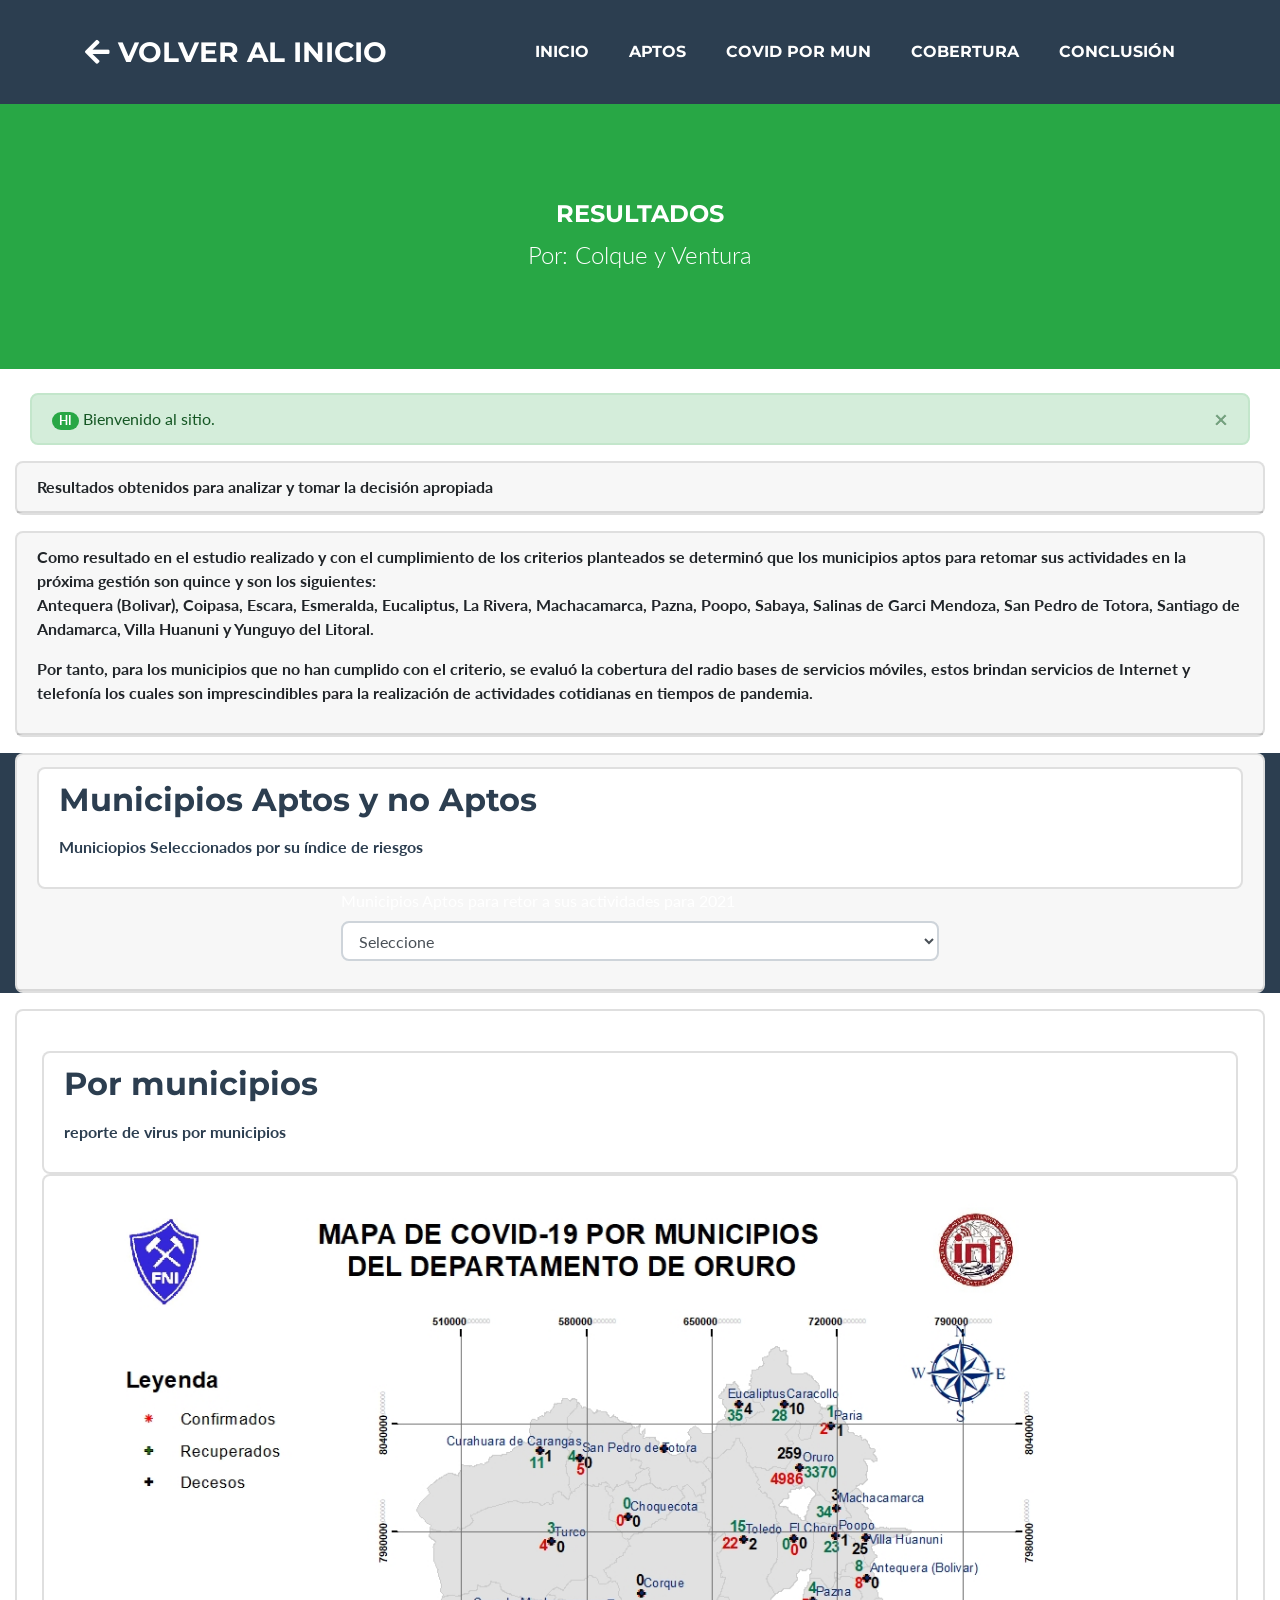
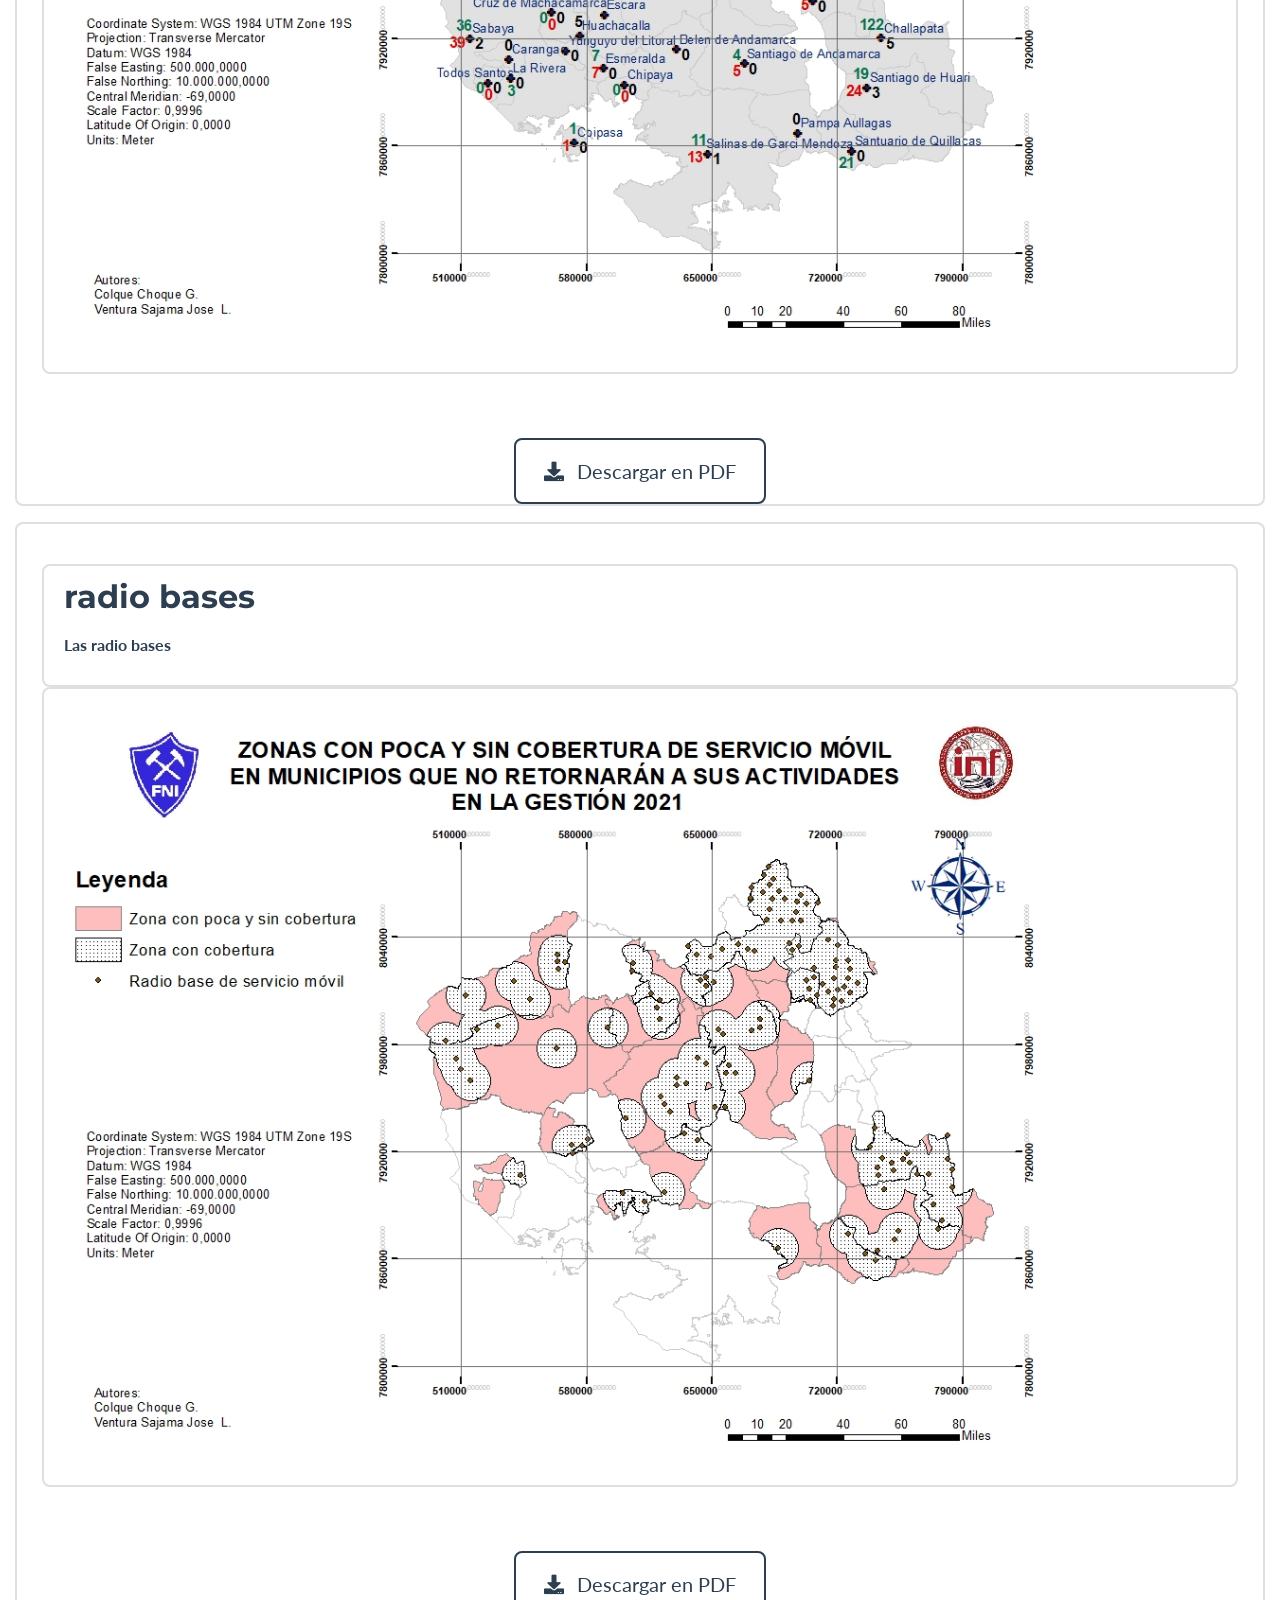
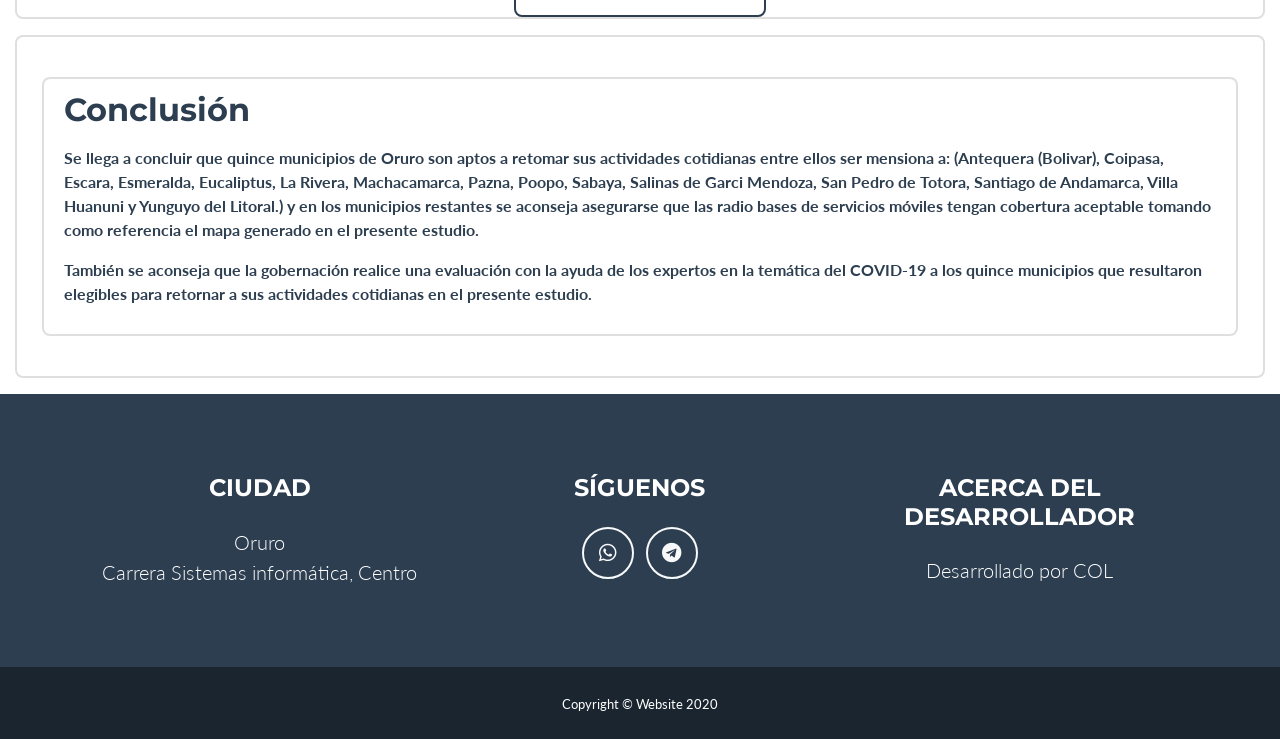
<file: resultados.html>
<!DOCTYPE html>
<html lang="en">

<head>

  <meta charset="utf-8">
  <meta name="viewport" content="width=device-width, initial-scale=1, shrink-to-fit=no">
  <meta name="description" content="">
  <meta name="author" content="">

  <title>Analisis COVID-19</title>

  <!-- Custom fonts for this theme -->
  <link href="vendor/fontawesome-free/css/all.min.css" rel="stylesheet" type="text/css">
  <link href="https://fonts.googleapis.com/css?family=Montserrat:400,700" rel="stylesheet" type="text/css">
  <link href="https://fonts.googleapis.com/css?family=Lato:400,700,400italic,700italic" rel="stylesheet" type="text/css">
  <link rel="stylesheet" href="css/prism.min.css">

  <!-- Theme CSS -->
  <link href="css/freelancer.min.css" rel="stylesheet">

</head>

<body id="page-top">
      <!-- Navigation -->
  <nav class="navbar navbar-expand-lg bg-secondary text-uppercase fixed-top" id="mainNav">
    <div class="container">
      <a class="navbar-brand js-scroll-trigger" href="./"><i class="fas fa-arrow-left"></i> Volver al Inicio</a>
      <button class="navbar-toggler navbar-toggler-right text-uppercase font-weight-bold bg-primary text-white rounded" type="button" data-toggle="collapse" data-target="#navbarResponsive" aria-controls="navbarResponsive" aria-expanded="false" aria-label="Toggle navigation">
        Menu
        <i class="fas fa-bars"></i>
      </button>
      <div class="collapse navbar-collapse" id="navbarResponsive">
        <ul class="navbar-nav ml-auto">
          <li class="nav-item mx-0 mx-lg-1">
            <a class="nav-link py-3 px-0 px-lg-3 rounded js-scroll-trigger" href="#intro">Inicio</a>
          </li>
          <li class="nav-item mx-0 mx-lg-1">
            <a class="nav-link py-3 px-0 px-lg-3 rounded js-scroll-trigger" href="#aptos">Aptos</a>
          </li>
          <li class="nav-item mx-0 mx-lg-1">
            <a class="nav-link py-3 px-0 px-lg-3 rounded js-scroll-trigger" href="#municipios">Covid Por Mun</a>
          </li>
          <li class="nav-item mx-0 mx-lg-1">
            <a class="nav-link py-3 px-0 px-lg-3 rounded js-scroll-trigger" href="#radiobases">Cobertura</a>
          </li>
          <li class="nav-item mx-0 mx-lg-1">
            <a class="nav-link py-3 px-0 px-lg-3 rounded js-scroll-trigger" href="#conclusion">Conclusión</a>
          </li>
        </ul>
      </div>
    </div>
  </nav>
<!-- Masthead -->
<header class="masthead bg-success text-white text-center">
    <div class="container d-flex align-items-center flex-column">

      <!-- Masthead Avatar Image -->

      <!-- Masthead Heading -->
      <h4 class="text-uppercase">Resultados</h4>
      <p class="masthead-subheading font-weight-light mb-0">Por: Colque y Ventura</p>
      

    </div>
  </header>
  <section class="" id="intro">
    <div class="container-fluid">
        <br>
        <div class="col-sm-12">
            <div class="alert  alert-success alert-dismissible fade show" role="alert">
                <span class="badge badge-pill badge-success">HI</span> Bienvenido al sitio.
                <button type="button" class="close" data-dismiss="alert" aria-label="Close">
                    <span aria-hidden="true">&times;</span>
                </button>
            </div>
        </div>
        <!--/.col-->
        <div class="card mb-3">
            <div class="card-header">
                <b>Resultados obtenidos para analizar y tomar la decisión apropiada </b>
            </div>
        </div>
        <div class="card mb-3">
            <div class="card-header">
                <b>Como resultado en el estudio realizado y con el cumplimiento de los criterios planteados se determinó que los municipios aptos para retomar sus actividades en la próxima gestión son quince y son los siguientes: 
                </b>
                <p><b>
                  Antequera (Bolivar), Coipasa, Escara, Esmeralda, Eucaliptus, La Rivera, Machacamarca, Pazna, Poopo, Sabaya, Salinas de Garci Mendoza, San Pedro de Totora, Santiago de Andamarca, Villa Huanuni y Yunguyo del Litoral.
                  
                </b></p>
                <p><b>
                Por tanto, para los municipios que no han cumplido con el criterio, se evaluó la cobertura del radio bases de servicios móviles, estos brindan servicios de Internet y telefonía los cuales son imprescindibles para la realización de actividades cotidianas en tiempos de pandemia.
                  </b></p>
            </div>
        </div>

    </div> <!-- .content -->
  </section>
  <section class="bg-secondary text-white mb-0" id="aptos" >
    <div class="container-fluid">
        
        <div class="card mb-3">
            <div class="card-header">
              <ul class="list-group">
                <li class="list-group-item"><span class="m-l-10 text-secondary "><b><h2>Municipios Aptos y no Aptos</h2></b>
                  <p></p><span class="m-l-10 text-secondary">
                      <b>
                        Municiopios Seleccionados por su índice de riesgos
                    </b>
                  </p>
              </li>
            </ul>
              <div class="form-row">
                <div class="form-group col-md-3">
                </div>
                <div class="form-group col-md-6">
                  <label for="sel_apto">Municipios Aptos para retor a sus actividades para 2021</label>
                  <select id="sel_apto" name="apto" class="form-control" onchange="ShowSelected();">
                    <option selected>Seleccione</option>
                    <option value="1">Municipios Aptos</option> 
                    <option value="2">Municipios NO Aptos</option>
                  </select>
                </div>
              </div>
            </div>
        </div>
        
    </div> <!-- .content -->


    <div class="container-fluid" id="myDIV" style="display: none">
      <div class="card mb-3">
        <div class="card-body">
          <div class="row d-flex justify-content-center">
                <div class="card-body">
                  <ul class="list-group">
                      <li  class="list-group-item"><span class="m-l-10 text-secondary "><b><h2>Aptos</h2></b>
                        <p></p><span class="m-l-10 text-secondary">
                            <b>
                              Mun Aptos para retorno a sus actividades
                          </b>
                        </p>
                    </li>
                  </ul>
                  <ul class="list-group">
                    <li class="list-group-item"> <img class="img-fluid" src="img/CovidMunAptos2021JPG.jpg" alt=""> </li>
                  </ul>
              </div>
              <div class="card-body">
                
            </div>
          </div>
        </div>
        <div class="text-center mt-4">
          <a class="btn btn-xl btn-outline-secondary" href="docs/CovidMunAptos2021PDF.pdf">
            <i class="fas fa-download mr-2"></i>
            Descargar en PDF
          </a>
        </div>
      </div>
    </div> <!-- .content -->

    <div class="container-fluid" id="myDIV1" style="display: none">
      <div class="card mb-3">
        <div class="card-body">
          <div class="row">
                <div class="card-body">
                  <ul class="list-group">
                      <li class="list-group-item"><span class="m-l-10 text-secondary "><b><h2>No Aptos</h2></b>
                        <p></p><span class="m-l-10 text-secondary">
                            <b>
                              Municipios No Aptos para retornar a sus actividades
                          </b>
                        </p>
                    </li>
                  </ul>
                  <ul class="list-group">
                    <li class="list-group-item"> <img class="img-fluid" src="img/CovidMunNoAptos2021JPG.jpg" alt="" > </li>
                  </ul>
              </div>
          </div>
        </div>
        <div class="text-center mt-4">
          <a class="btn btn-xl btn-outline-secondary" href="docs/CovidMunNoAptos2021PDF.pdf">
            <i class="fas fa-download mr-2"></i>
            Descargar en PDF
          </a>
        </div>
      </div>
    </div> <!-- .content -->


  </section>

  



  <section class="" id="noaptos">
    
  </section>

  <section class="" id="municipios">
    <div class="container-fluid">
      <div class="card mb-3">
        <div class="card-body">
          <div class="row">
                <div class="card-body ">
                  <ul class="list-group">
                      <li class="list-group-item"><span class="m-l-10 text-secondary "><b><h2>Por municipios</h2></b>
                        <p></p><span class="m-l-10 text-secondary">
                            <b>
                              reporte de virus por municipios
                          </b>
                        </p>
                    </li>
                  </ul>
                  <ul class="list-group">
                    <li class="list-group-item"> <img class="img-fluid" src="img/CovidPorMunicipiosOruro.jpg" alt=""  width="1000" height="1000"> </li>
                  </ul>
              </div>
          </div>
        </div>
        <div class="text-center mt-4">
          <a class="btn btn-xl btn-outline-secondary" href="docs/CovidPorMunicipiosOruroPDF.pdf">
            <i class="fas fa-download mr-2"></i>
            Descargar en PDF
          </a>
        </div>
      </div>
    </div> <!-- .content -->
  </section>

  <section class="" id="radiobases">
    <div class="container-fluid">
      <div class="card mb-3">
        <div class="card-body">
          <div class="row">
                <div class="card-body">
                  <ul class="list-group">
                      <li class="list-group-item"><span class="m-l-10 text-secondary "><b><h2>radio bases</h2></b>
                        <p></p><span class="m-l-10 text-secondary">
                            <b>
                              Las radio bases
                          </b>
                        </p>
                    </li>
                  </ul>
                  <ul class="list-group">
                    <li class="list-group-item"> <img class="img-fluid" src="img/MunicipiosCoberturaRadioBases.jpg" alt=""  width="1000" height="1000"> </li>
                  </ul>
              </div>
          </div>
        </div>
        <div class="text-center mt-4">
          <a class="btn btn-xl btn-outline-secondary" href="docs/MunicipiosCoberturaRadioBasesPDF.pdf">
            <i class="fas fa-download mr-2"></i>
            Descargar en PDF
          </a>
        </div>
      </div>
    </div> <!-- .content -->
  </section>
  

  <section class="" id="conclusion">
    <div class="container-fluid">
      <div class="card mb-3">
        <div class="card-body">
          <div class="row">
                <div class="card-body">
                  <ul class="list-group">
                      <li class="list-group-item"><span class="m-l-10 text-secondary "><b><h2>Conclusión</h2></b>
                        <p></p><span class="m-l-10 text-secondary">
                            <b>
                              Se llega a concluir que quince municipios de Oruro son aptos a retomar sus actividades cotidianas entre ellos ser mensiona a: (Antequera (Bolivar), Coipasa, Escara, Esmeralda, Eucaliptus, La Rivera, Machacamarca, Pazna, Poopo, Sabaya, Salinas de Garci Mendoza, San Pedro de Totora, Santiago de Andamarca, Villa Huanuni y Yunguyo del Litoral.) y en los municipios restantes se aconseja asegurarse que las radio bases de servicios móviles tengan cobertura aceptable tomando como referencia el mapa generado en el presente estudio.
                          </b>
                        </p>
                        <p></p><span class="m-l-10 text-secondary">
                          <b>
                            También se aconseja que la gobernación realice una evaluación con la ayuda de los expertos en la temática del COVID-19 a los quince municipios que resultaron elegibles para retornar a sus actividades cotidianas en el presente estudio. 
                        </b>
                      </p>
                    </li>
                  </ul>
              </div>
          </div>
        </div>
      </div>
    </div> <!-- .content -->
  </section>
  <!-- Footer -->
  <footer class="footer text-center">
    <div class="container">
      <div class="row">

        <!-- Footer Location -->
        <div class="col-lg-4 mb-5 mb-lg-0">
          <h4 class="text-uppercase mb-4">Ciudad</h4>
          <p class="lead mb-0">Oruro
            <br>Carrera Sistemas informática, Centro</p>
        </div>

        <div class="col-lg-4 mb-5 mb-lg-0">
          <h4 class="text-uppercase mb-4">Síguenos</h4>
          <a class="btn btn-outline-light btn-social mx-1" href="">
            <i class="fab fa-fw fa-whatsapp"></i>
          </a>
          <a class="btn btn-outline-light btn-social mx-1" href="">
            <i class="fab fa-fw fa-telegram"></i>
          </a>
        </div>
        <!-- Footer About Text -->
        <div class="col-lg-4">
          <h4 class="text-uppercase mb-4">Acerca del desarrollador</h4>
          <p class="lead mb-0">Desarrollado por COL
            <!--<a href="http://startbootstrap.com">Start Bootstrap</a>.</p>-->
        </div>

      </div>
    </div>
  </footer>

  <!-- Copyright Section -->
  <section class="copyright py-4 text-center text-white">
    <div class="container">
      <small>Copyright &copy; Website 2020</small>
    </div>
  </section>

  <!-- Scroll to Top Button (Only visible on small and extra-small screen sizes) -->
  <div class="scroll-to-top d-lg-none position-fixed ">
    <a class="js-scroll-trigger d-block text-center text-white rounded" href="#page-top">
      <i class="fa fa-chevron-up"></i>
    </a>
  </div>

  <script>
   function ShowSelected(){
    var x = document.getElementById("myDIV");
    var y = document.getElementById("myDIV1");
    var cod = document.getElementById("sel_apto").value;
    if(cod === "1"){
      if (x.style.display === "none") {
        x.style.display = "block";
      } else {
        x.style.display = "none";
      }
    }else if(cod === "2"){
      if (y.style.display === "none") {
        y.style.display = "block";
      } else {
        y.style.display = "none";
      }
    }else{
      alert('Seleccione una opcion válida');
    }

    }
  </script>

  <!-- Bootstrap core JavaScript -->
  <script src="vendor/jquery/jquery.min.js"></script>
  <script src="vendor/bootstrap/js/bootstrap.bundle.min.js"></script>

  <!-- Plugin JavaScript -->
  <script src="vendor/jquery-easing/jquery.easing.min.js"></script>

  <!-- Contact Form JavaScript -->
  <script src="js/jqBootstrapValidation.js"></script>
  <script src="js/contact_me.js"></script>

  <!-- Custom scripts for this template -->
  <script src="js/freelancer.min.js"></script>

</body>

</html>
</file>
